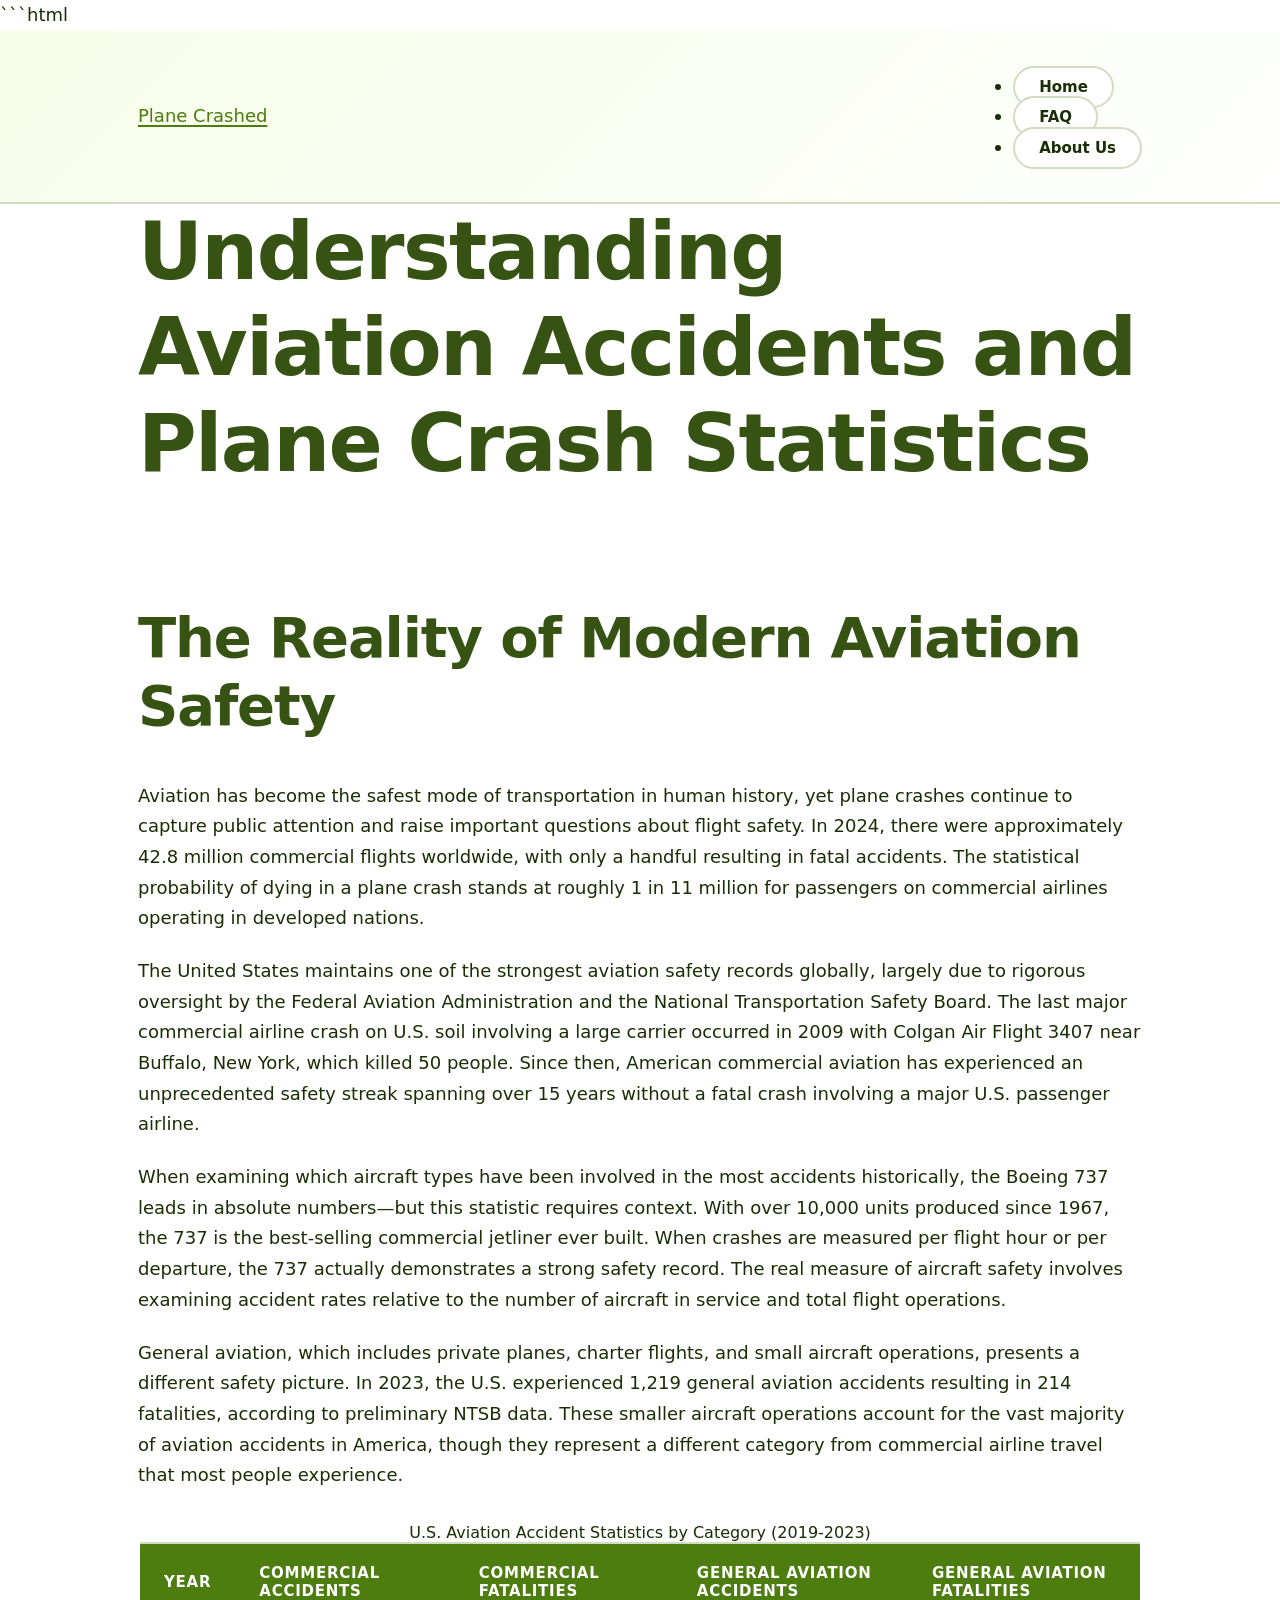
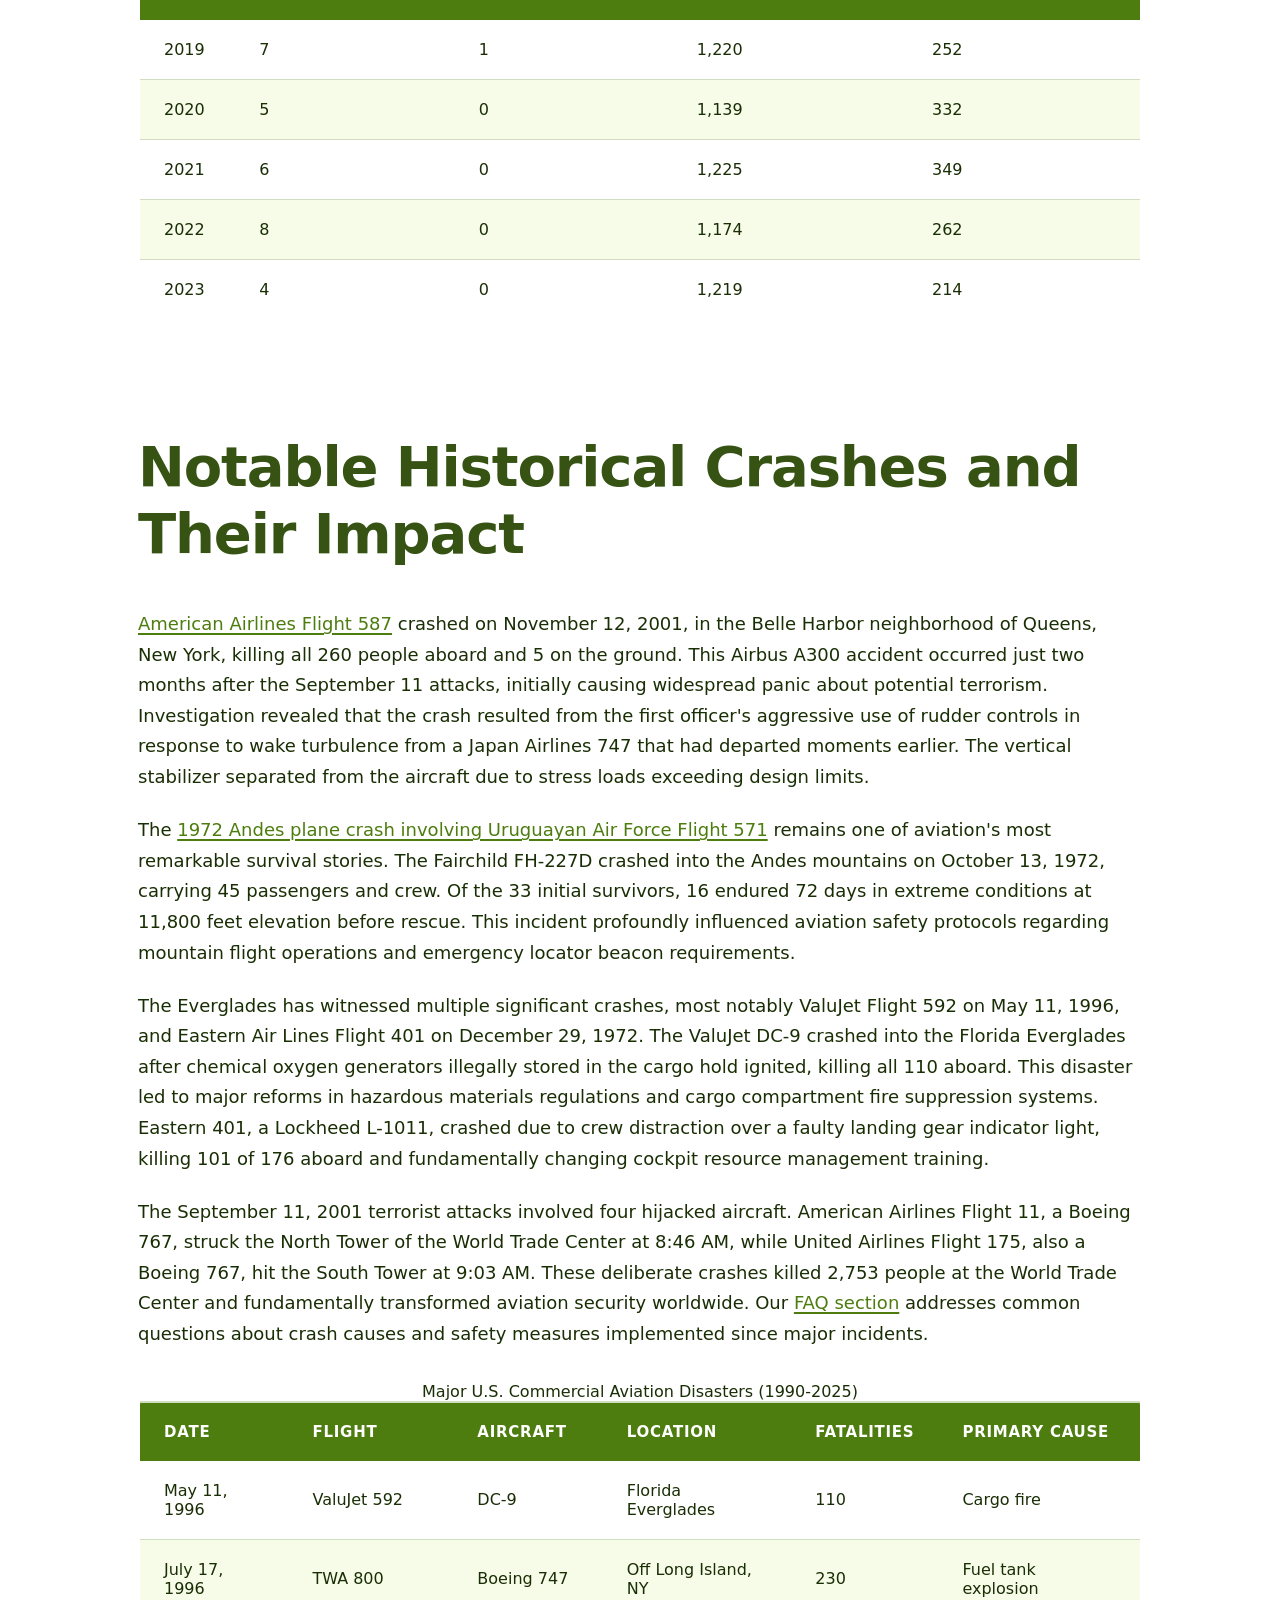
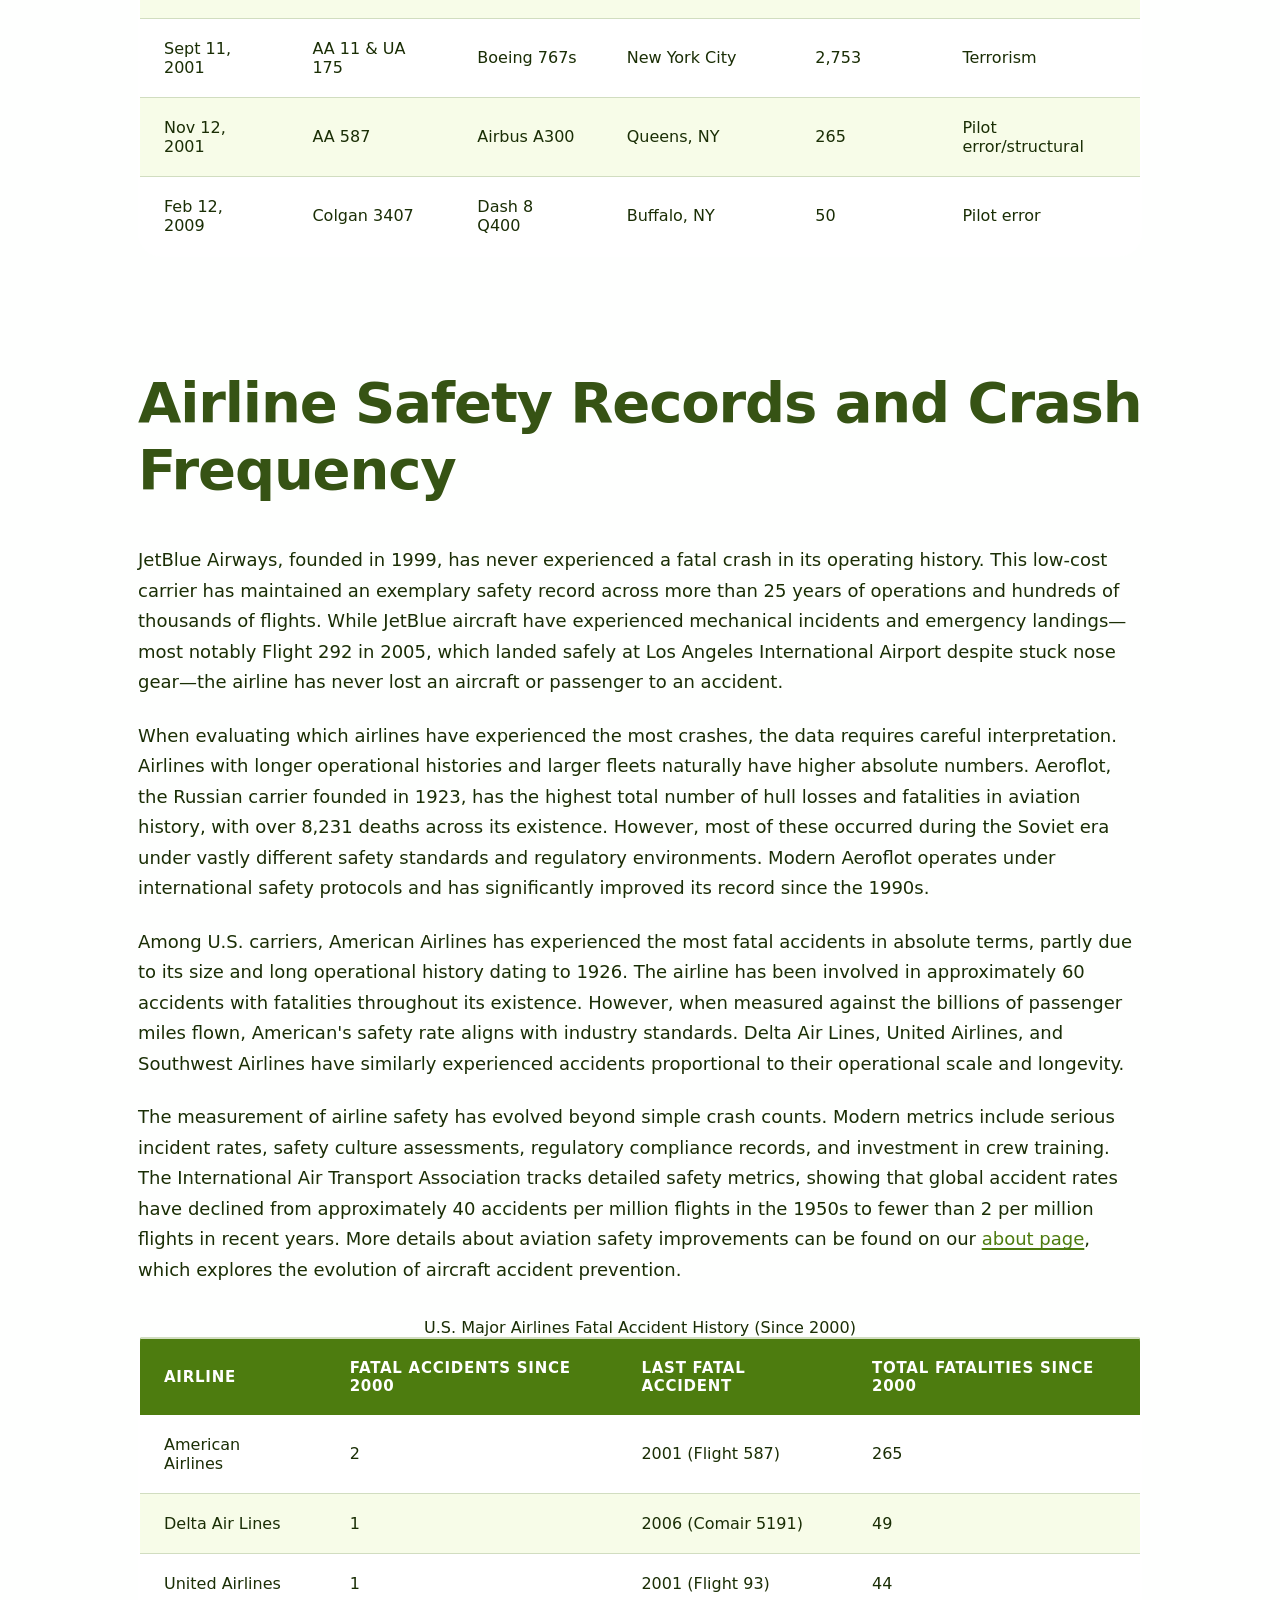
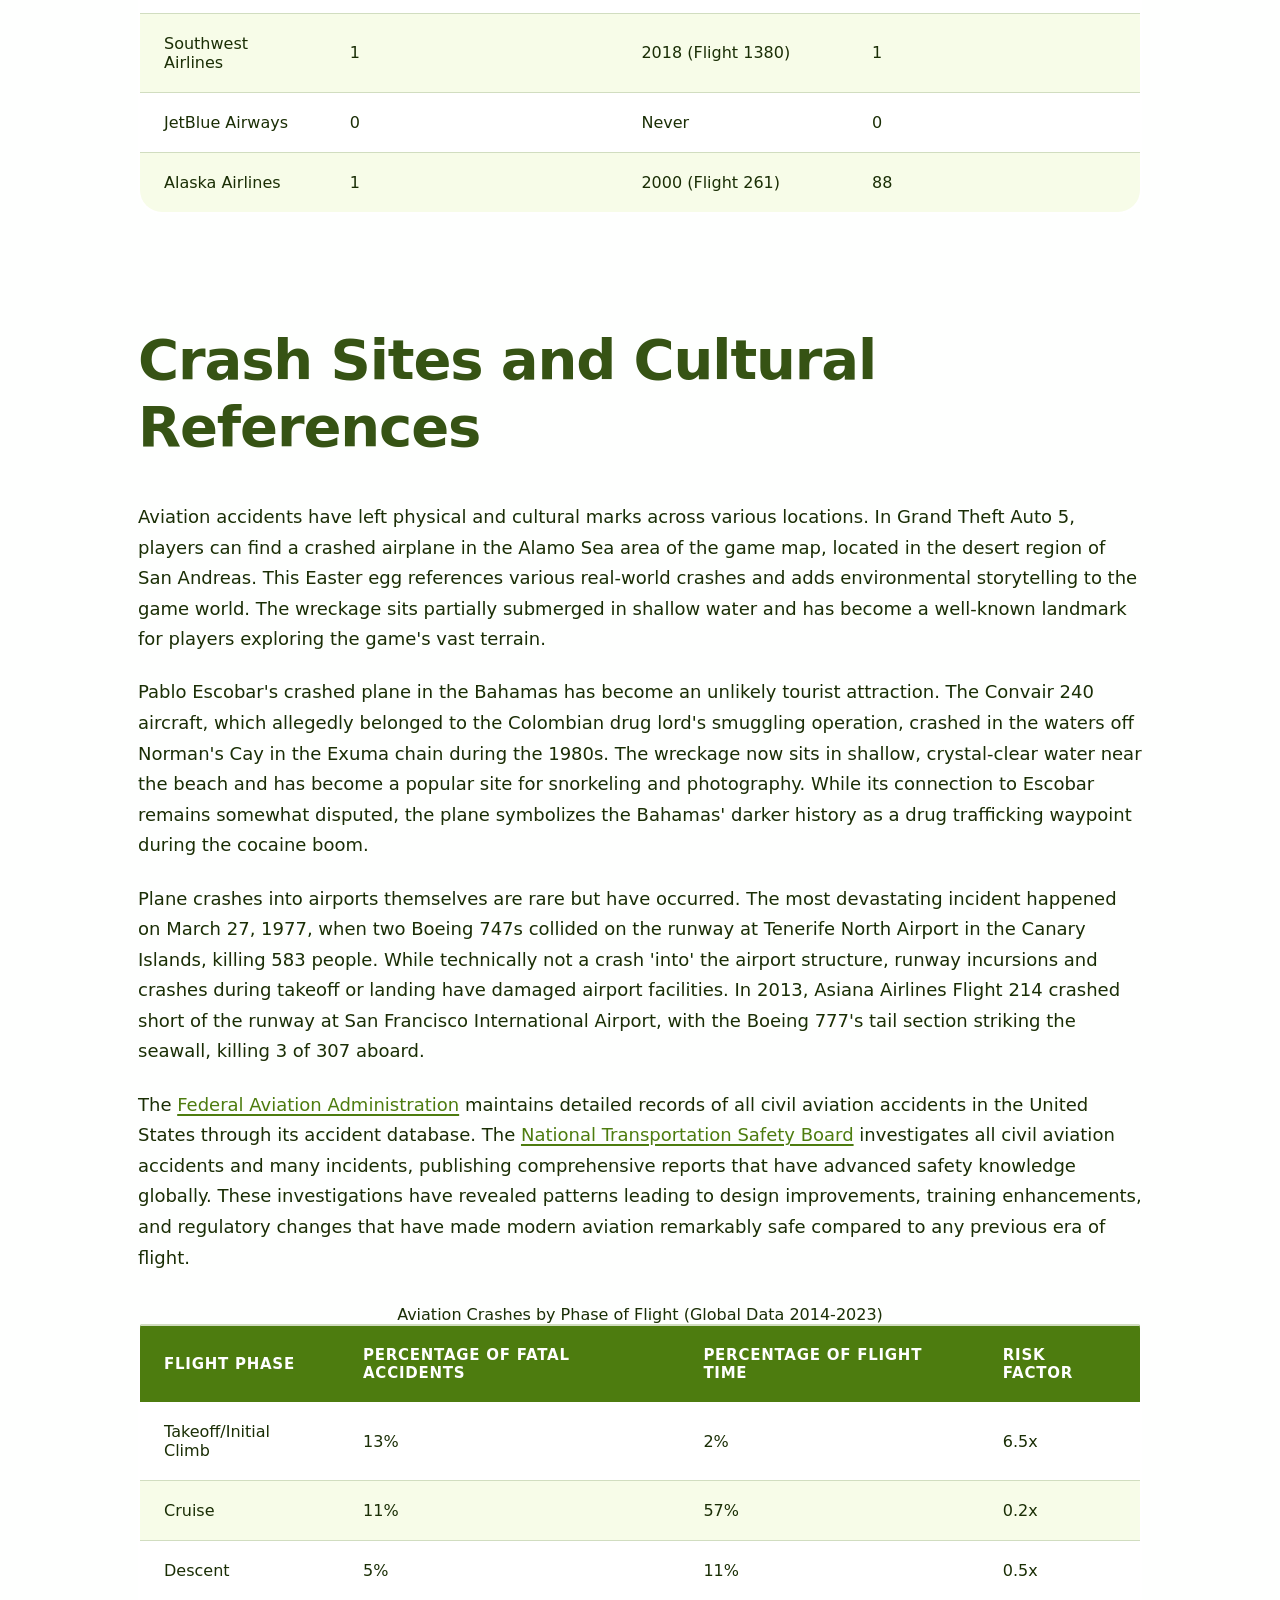
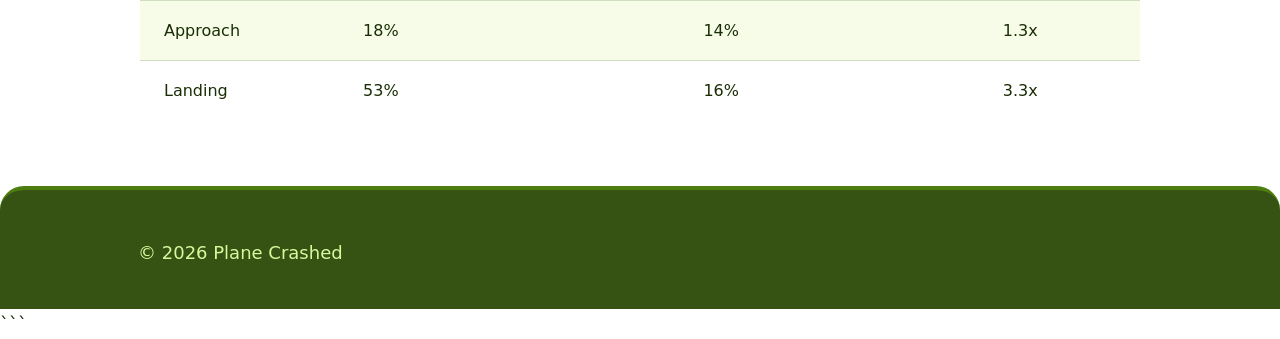
<file: index.html>
```html
<!DOCTYPE html>
<html lang="en-US">
<head><script>if(location.hostname==="planecrashed-xyz.pages.dev"){location.replace("https://planecrashed.xyz"+location.pathname+location.search)}</script>
<meta charset="UTF-8">
<meta name="viewport" content="width=device-width, initial-scale=1.0">
<title>Plane Crashed: Aviation Accident Data & Safety Info</title>
<meta name="description" content="Comprehensive resource on plane crashes, aviation accidents, and flight safety statistics. Learn about major incidents, survival rates, and what makes flying safe.">
<link rel="canonical" href="https://planecrashed.xyz/">
<link rel="stylesheet" href="style.css">
<meta property="og:title" content="Plane Crashed: Aviation Accident Data & Safety Info">
<meta property="og:description" content="Comprehensive resource on plane crashes, aviation accidents, and flight safety statistics. Learn about major incidents, survival rates, and what makes flying safe.">
<meta property="og:url" content="https://planecrashed.xyz/">
<meta property="og:type" content="website">
<meta name="twitter:card" content="summary_large_image">
<meta name="twitter:title" content="Plane Crashed: Aviation Accident Data & Safety Info">
<meta name="twitter:description" content="Comprehensive resource on plane crashes, aviation accidents, and flight safety statistics. Learn about major incidents, survival rates, and what makes flying safe.">
<script type="application/ld+json">
{
  "@context": "https://schema.org",
  "@type": "Organization",
  "name": "Plane Crashed",
  "url": "https://planecrashed.xyz"
}
</script>
</head>
<body>
<header class="site-header">
<div class="container">
<a href="/">Plane Crashed</a>
<nav class="site-nav">
<ul>
<li><a href="/" aria-current="page">Home</a></li>
<li><a href="/faq">FAQ</a></li>
<li><a href="/about-us">About Us</a></li>
</ul>
</nav>
</div>
</header>
<main class="site-main">
<div class="container">
<h1>Understanding Aviation Accidents and Plane Crash Statistics</h1>
<section>
<h2>The Reality of Modern Aviation Safety</h2>
<p>Aviation has become the safest mode of transportation in human history, yet plane crashes continue to capture public attention and raise important questions about flight safety. In 2024, there were approximately 42.8 million commercial flights worldwide, with only a handful resulting in fatal accidents. The statistical probability of dying in a plane crash stands at roughly 1 in 11 million for passengers on commercial airlines operating in developed nations.</p>
<p>The United States maintains one of the strongest aviation safety records globally, largely due to rigorous oversight by the Federal Aviation Administration and the National Transportation Safety Board. The last major commercial airline crash on U.S. soil involving a large carrier occurred in 2009 with Colgan Air Flight 3407 near Buffalo, New York, which killed 50 people. Since then, American commercial aviation has experienced an unprecedented safety streak spanning over 15 years without a fatal crash involving a major U.S. passenger airline.</p>
<p>When examining which aircraft types have been involved in the most accidents historically, the Boeing 737 leads in absolute numbers—but this statistic requires context. With over 10,000 units produced since 1967, the 737 is the best-selling commercial jetliner ever built. When crashes are measured per flight hour or per departure, the 737 actually demonstrates a strong safety record. The real measure of aircraft safety involves examining accident rates relative to the number of aircraft in service and total flight operations.</p>
<p>General aviation, which includes private planes, charter flights, and small aircraft operations, presents a different safety picture. In 2023, the U.S. experienced 1,219 general aviation accidents resulting in 214 fatalities, according to preliminary NTSB data. These smaller aircraft operations account for the vast majority of aviation accidents in America, though they represent a different category from commercial airline travel that most people experience.</p>
<table class="card">
<caption>U.S. Aviation Accident Statistics by Category (2019-2023)</caption>
<thead>
<tr>
<th>Year</th>
<th>Commercial Accidents</th>
<th>Commercial Fatalities</th>
<th>General Aviation Accidents</th>
<th>General Aviation Fatalities</th>
</tr>
</thead>
<tbody>
<tr>
<td>2019</td>
<td>7</td>
<td>1</td>
<td>1,220</td>
<td>252</td>
</tr>
<tr>
<td>2020</td>
<td>5</td>
<td>0</td>
<td>1,139</td>
<td>332</td>
</tr>
<tr>
<td>2021</td>
<td>6</td>
<td>0</td>
<td>1,225</td>
<td>349</td>
</tr>
<tr>
<td>2022</td>
<td>8</td>
<td>0</td>
<td>1,174</td>
<td>262</td>
</tr>
<tr>
<td>2023</td>
<td>4</td>
<td>0</td>
<td>1,219</td>
<td>214</td>
</tr>
</tbody>
</table>
</section>
<section>
<h2>Notable Historical Crashes and Their Impact</h2>
<p><a href="https://en.wikipedia.org/wiki/American_Airlines_Flight_587" rel="noopener noreferrer" target="_blank">American Airlines Flight 587</a> crashed on November 12, 2001, in the Belle Harbor neighborhood of Queens, New York, killing all 260 people aboard and 5 on the ground. This Airbus A300 accident occurred just two months after the September 11 attacks, initially causing widespread panic about potential terrorism. Investigation revealed that the crash resulted from the first officer's aggressive use of rudder controls in response to wake turbulence from a Japan Airlines 747 that had departed moments earlier. The vertical stabilizer separated from the aircraft due to stress loads exceeding design limits.</p>
<p>The <a href="https://en.wikipedia.org/wiki/Uruguayan_Air_Force_Flight_571" rel="noopener noreferrer" target="_blank">1972 Andes plane crash involving Uruguayan Air Force Flight 571</a> remains one of aviation's most remarkable survival stories. The Fairchild FH-227D crashed into the Andes mountains on October 13, 1972, carrying 45 passengers and crew. Of the 33 initial survivors, 16 endured 72 days in extreme conditions at 11,800 feet elevation before rescue. This incident profoundly influenced aviation safety protocols regarding mountain flight operations and emergency locator beacon requirements.</p>
<p>The Everglades has witnessed multiple significant crashes, most notably ValuJet Flight 592 on May 11, 1996, and Eastern Air Lines Flight 401 on December 29, 1972. The ValuJet DC-9 crashed into the Florida Everglades after chemical oxygen generators illegally stored in the cargo hold ignited, killing all 110 aboard. This disaster led to major reforms in hazardous materials regulations and cargo compartment fire suppression systems. Eastern 401, a Lockheed L-1011, crashed due to crew distraction over a faulty landing gear indicator light, killing 101 of 176 aboard and fundamentally changing cockpit resource management training.</p>
<p>The September 11, 2001 terrorist attacks involved four hijacked aircraft. American Airlines Flight 11, a Boeing 767, struck the North Tower of the World Trade Center at 8:46 AM, while United Airlines Flight 175, also a Boeing 767, hit the South Tower at 9:03 AM. These deliberate crashes killed 2,753 people at the World Trade Center and fundamentally transformed aviation security worldwide. Our <a href="/faq">FAQ section</a> addresses common questions about crash causes and safety measures implemented since major incidents.</p>
<table class="card">
<caption>Major U.S. Commercial Aviation Disasters (1990-2025)</caption>
<thead>
<tr>
<th>Date</th>
<th>Flight</th>
<th>Aircraft</th>
<th>Location</th>
<th>Fatalities</th>
<th>Primary Cause</th>
</tr>
</thead>
<tbody>
<tr>
<td>May 11, 1996</td>
<td>ValuJet 592</td>
<td>DC-9</td>
<td>Florida Everglades</td>
<td>110</td>
<td>Cargo fire</td>
</tr>
<tr>
<td>July 17, 1996</td>
<td>TWA 800</td>
<td>Boeing 747</td>
<td>Off Long Island, NY</td>
<td>230</td>
<td>Fuel tank explosion</td>
</tr>
<tr>
<td>Sept 11, 2001</td>
<td>AA 11 & UA 175</td>
<td>Boeing 767s</td>
<td>New York City</td>
<td>2,753</td>
<td>Terrorism</td>
</tr>
<tr>
<td>Nov 12, 2001</td>
<td>AA 587</td>
<td>Airbus A300</td>
<td>Queens, NY</td>
<td>265</td>
<td>Pilot error/structural</td>
</tr>
<tr>
<td>Feb 12, 2009</td>
<td>Colgan 3407</td>
<td>Dash 8 Q400</td>
<td>Buffalo, NY</td>
<td>50</td>
<td>Pilot error</td>
</tr>
</tbody>
</table>
</section>
<section>
<h2>Airline Safety Records and Crash Frequency</h2>
<p>JetBlue Airways, founded in 1999, has never experienced a fatal crash in its operating history. This low-cost carrier has maintained an exemplary safety record across more than 25 years of operations and hundreds of thousands of flights. While JetBlue aircraft have experienced mechanical incidents and emergency landings—most notably Flight 292 in 2005, which landed safely at Los Angeles International Airport despite stuck nose gear—the airline has never lost an aircraft or passenger to an accident.</p>
<p>When evaluating which airlines have experienced the most crashes, the data requires careful interpretation. Airlines with longer operational histories and larger fleets naturally have higher absolute numbers. Aeroflot, the Russian carrier founded in 1923, has the highest total number of hull losses and fatalities in aviation history, with over 8,231 deaths across its existence. However, most of these occurred during the Soviet era under vastly different safety standards and regulatory environments. Modern Aeroflot operates under international safety protocols and has significantly improved its record since the 1990s.</p>
<p>Among U.S. carriers, American Airlines has experienced the most fatal accidents in absolute terms, partly due to its size and long operational history dating to 1926. The airline has been involved in approximately 60 accidents with fatalities throughout its existence. However, when measured against the billions of passenger miles flown, American's safety rate aligns with industry standards. Delta Air Lines, United Airlines, and Southwest Airlines have similarly experienced accidents proportional to their operational scale and longevity.</p>
<p>The measurement of airline safety has evolved beyond simple crash counts. Modern metrics include serious incident rates, safety culture assessments, regulatory compliance records, and investment in crew training. The International Air Transport Association tracks detailed safety metrics, showing that global accident rates have declined from approximately 40 accidents per million flights in the 1950s to fewer than 2 per million flights in recent years. More details about aviation safety improvements can be found on our <a href="/about-us">about page</a>, which explores the evolution of aircraft accident prevention.</p>
<table class="card">
<caption>U.S. Major Airlines Fatal Accident History (Since 2000)</caption>
<thead>
<tr>
<th>Airline</th>
<th>Fatal Accidents Since 2000</th>
<th>Last Fatal Accident</th>
<th>Total Fatalities Since 2000</th>
</tr>
</thead>
<tbody>
<tr>
<td>American Airlines</td>
<td>2</td>
<td>2001 (Flight 587)</td>
<td>265</td>
</tr>
<tr>
<td>Delta Air Lines</td>
<td>1</td>
<td>2006 (Comair 5191)</td>
<td>49</td>
</tr>
<tr>
<td>United Airlines</td>
<td>1</td>
<td>2001 (Flight 93)</td>
<td>44</td>
</tr>
<tr>
<td>Southwest Airlines</td>
<td>1</td>
<td>2018 (Flight 1380)</td>
<td>1</td>
</tr>
<tr>
<td>JetBlue Airways</td>
<td>0</td>
<td>Never</td>
<td>0</td>
</tr>
<tr>
<td>Alaska Airlines</td>
<td>1</td>
<td>2000 (Flight 261)</td>
<td>88</td>
</tr>
</tbody>
</table>
</section>
<section>
<h2>Crash Sites and Cultural References</h2>
<p>Aviation accidents have left physical and cultural marks across various locations. In Grand Theft Auto 5, players can find a crashed airplane in the Alamo Sea area of the game map, located in the desert region of San Andreas. This Easter egg references various real-world crashes and adds environmental storytelling to the game world. The wreckage sits partially submerged in shallow water and has become a well-known landmark for players exploring the game's vast terrain.</p>
<p>Pablo Escobar's crashed plane in the Bahamas has become an unlikely tourist attraction. The Convair 240 aircraft, which allegedly belonged to the Colombian drug lord's smuggling operation, crashed in the waters off Norman's Cay in the Exuma chain during the 1980s. The wreckage now sits in shallow, crystal-clear water near the beach and has become a popular site for snorkeling and photography. While its connection to Escobar remains somewhat disputed, the plane symbolizes the Bahamas' darker history as a drug trafficking waypoint during the cocaine boom.</p>
<p>Plane crashes into airports themselves are rare but have occurred. The most devastating incident happened on March 27, 1977, when two Boeing 747s collided on the runway at Tenerife North Airport in the Canary Islands, killing 583 people. While technically not a crash 'into' the airport structure, runway incursions and crashes during takeoff or landing have damaged airport facilities. In 2013, Asiana Airlines Flight 214 crashed short of the runway at San Francisco International Airport, with the Boeing 777's tail section striking the seawall, killing 3 of 307 aboard.</p>
<p>The <a href="https://www.faa.gov/data_research/accident_incident" rel="noopener noreferrer" target="_blank">Federal Aviation Administration</a> maintains detailed records of all civil aviation accidents in the United States through its accident database. The <a href="https://www.ntsb.gov/safety/data/Pages/Data_Stats.aspx" rel="noopener noreferrer" target="_blank">National Transportation Safety Board</a> investigates all civil aviation accidents and many incidents, publishing comprehensive reports that have advanced safety knowledge globally. These investigations have revealed patterns leading to design improvements, training enhancements, and regulatory changes that have made modern aviation remarkably safe compared to any previous era of flight.</p>
<table class="card">
<caption>Aviation Crashes by Phase of Flight (Global Data 2014-2023)</caption>
<thead>
<tr>
<th>Flight Phase</th>
<th>Percentage of Fatal Accidents</th>
<th>Percentage of Flight Time</th>
<th>Risk Factor</th>
</tr>
</thead>
<tbody>
<tr>
<td>Takeoff/Initial Climb</td>
<td>13%</td>
<td>2%</td>
<td>6.5x</td>
</tr>
<tr>
<td>Cruise</td>
<td>11%</td>
<td>57%</td>
<td>0.2x</td>
</tr>
<tr>
<td>Descent</td>
<td>5%</td>
<td>11%</td>
<td>0.5x</td>
</tr>
<tr>
<td>Approach</td>
<td>18%</td>
<td>14%</td>
<td>1.3x</td>
</tr>
<tr>
<td>Landing</td>
<td>53%</td>
<td>16%</td>
<td>3.3x</td>
</tr>
</tbody>
</table>
</section>
</div>
</main>
<footer class="site-footer">
<div class="container">
<p>&copy; 2026 Plane Crashed</p>
</div>
</footer>
</body>
</html>
```
</file>
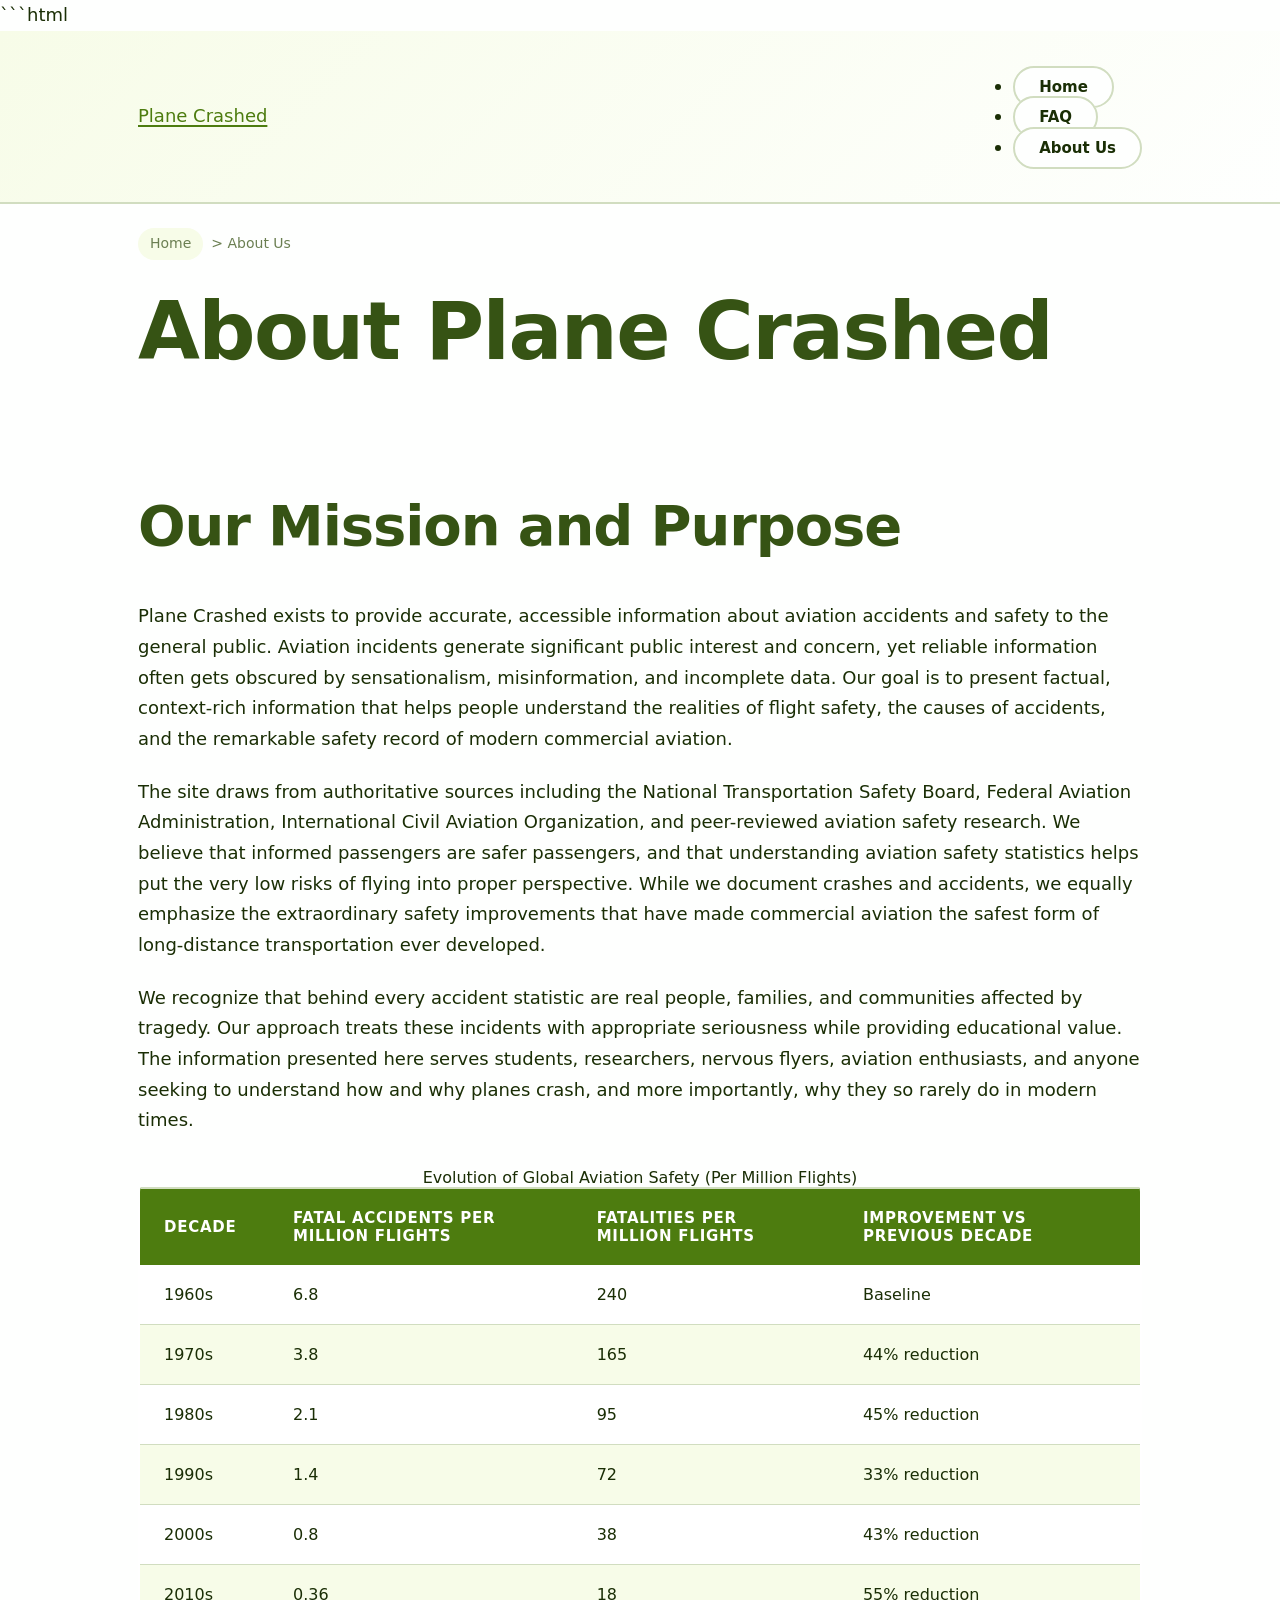
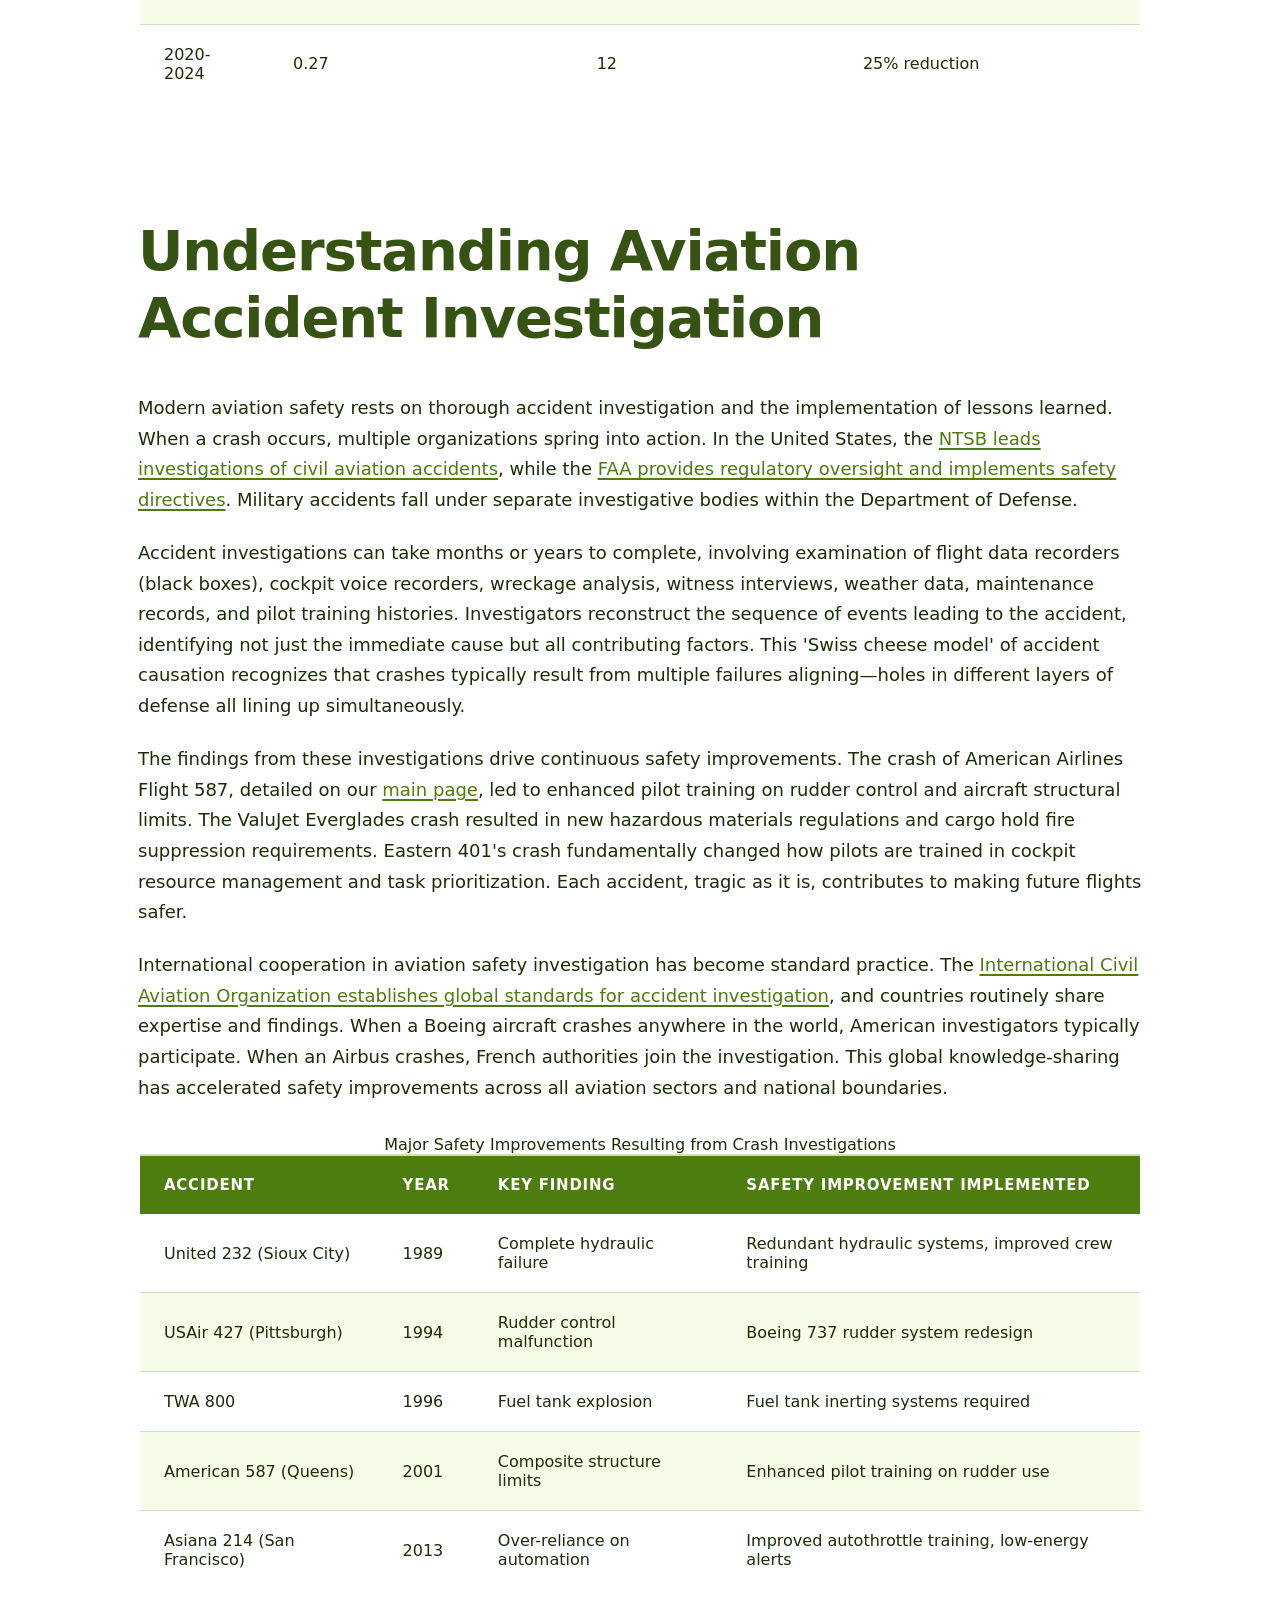
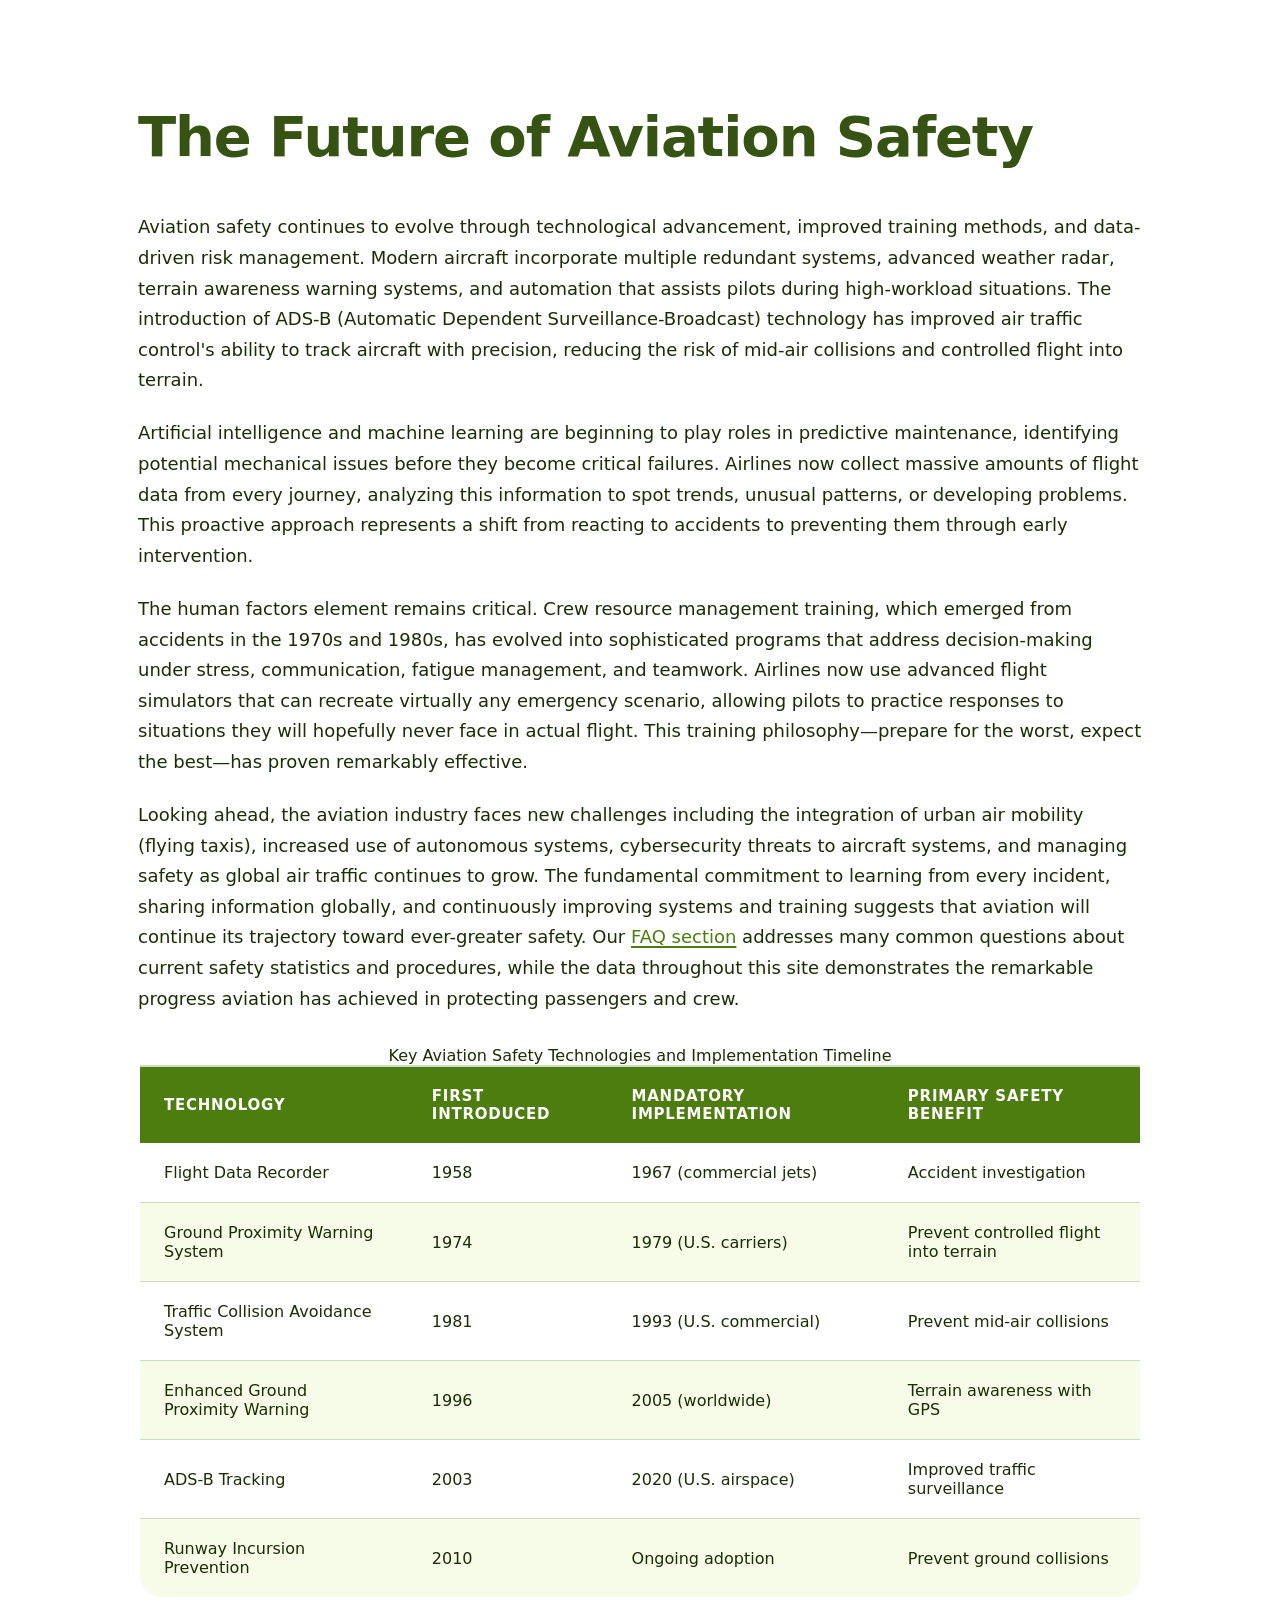
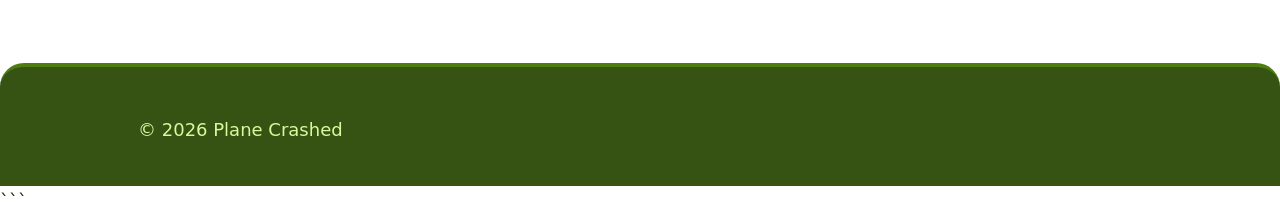
<file: about-us.html>
```html
<!DOCTYPE html>
<html lang="en-US">
<head><script>if(location.hostname==="planecrashed-xyz.pages.dev"){location.replace("https://planecrashed.xyz"+location.pathname+location.search)}</script>
<meta charset="UTF-8">
<meta name="viewport" content="width=device-width, initial-scale=1.0">
<title>About Plane Crashed: Aviation Safety Information Resource</title>
<meta name="description" content="Learn about our mission to provide accurate, data-driven information on aviation accidents, crash statistics, and flight safety for the general public.">
<link rel="canonical" href="https://planecrashed.xyz/about-us">
<link rel="stylesheet" href="style.css">
<script type="application/ld+json">
{
  "@context": "https://schema.org",
  "@type": "AboutPage",
  "name": "About Plane Crashed",
  "description": "Learn about our mission to provide accurate, data-driven information on aviation accidents, crash statistics, and flight safety for the general public.",
  "url": "https://planecrashed.xyz/about-us"
}
</script>
</head>
<body>
<header class="site-header">
<div class="container">
<a href="/">Plane Crashed</a>
<nav class="site-nav">
<ul>
<li><a href="/">Home</a></li>
<li><a href="/faq">FAQ</a></li>
<li><a href="/about-us" aria-current="page">About Us</a></li>
</ul>
</nav>
</div>
</header>

<div class="container">
<nav class="breadcrumbs">
<a href="/">Home</a> &gt; About Us
</nav>
</div>

<main class="site-main">
<div class="container">
<h1>About Plane Crashed</h1>

<section>
<h2>Our Mission and Purpose</h2>
<p>Plane Crashed exists to provide accurate, accessible information about aviation accidents and safety to the general public. Aviation incidents generate significant public interest and concern, yet reliable information often gets obscured by sensationalism, misinformation, and incomplete data. Our goal is to present factual, context-rich information that helps people understand the realities of flight safety, the causes of accidents, and the remarkable safety record of modern commercial aviation.</p>
<p>The site draws from authoritative sources including the National Transportation Safety Board, Federal Aviation Administration, International Civil Aviation Organization, and peer-reviewed aviation safety research. We believe that informed passengers are safer passengers, and that understanding aviation safety statistics helps put the very low risks of flying into proper perspective. While we document crashes and accidents, we equally emphasize the extraordinary safety improvements that have made commercial aviation the safest form of long-distance transportation ever developed.</p>
<p>We recognize that behind every accident statistic are real people, families, and communities affected by tragedy. Our approach treats these incidents with appropriate seriousness while providing educational value. The information presented here serves students, researchers, nervous flyers, aviation enthusiasts, and anyone seeking to understand how and why planes crash, and more importantly, why they so rarely do in modern times.</p>

<table>
<caption>Evolution of Global Aviation Safety (Per Million Flights)</caption>
<thead>
<tr>
<th>Decade</th>
<th>Fatal Accidents per Million Flights</th>
<th>Fatalities per Million Flights</th>
<th>Improvement vs Previous Decade</th>
</tr>
</thead>
<tbody>
<tr>
<td>1960s</td>
<td>6.8</td>
<td>240</td>
<td>Baseline</td>
</tr>
<tr>
<td>1970s</td>
<td>3.8</td>
<td>165</td>
<td>44% reduction</td>
</tr>
<tr>
<td>1980s</td>
<td>2.1</td>
<td>95</td>
<td>45% reduction</td>
</tr>
<tr>
<td>1990s</td>
<td>1.4</td>
<td>72</td>
<td>33% reduction</td>
</tr>
<tr>
<td>2000s</td>
<td>0.8</td>
<td>38</td>
<td>43% reduction</td>
</tr>
<tr>
<td>2010s</td>
<td>0.36</td>
<td>18</td>
<td>55% reduction</td>
</tr>
<tr>
<td>2020-2024</td>
<td>0.27</td>
<td>12</td>
<td>25% reduction</td>
</tr>
</tbody>
</table>
</section>

<section>
<h2>Understanding Aviation Accident Investigation</h2>
<p>Modern aviation safety rests on thorough accident investigation and the implementation of lessons learned. When a crash occurs, multiple organizations spring into action. In the United States, the <a href="https://www.ntsb.gov/investigations/process/Pages/default.aspx">NTSB leads investigations of civil aviation accidents</a>, while the <a href="https://www.faa.gov/about/history">FAA provides regulatory oversight and implements safety directives</a>. Military accidents fall under separate investigative bodies within the Department of Defense.</p>
<p>Accident investigations can take months or years to complete, involving examination of flight data recorders (black boxes), cockpit voice recorders, wreckage analysis, witness interviews, weather data, maintenance records, and pilot training histories. Investigators reconstruct the sequence of events leading to the accident, identifying not just the immediate cause but all contributing factors. This 'Swiss cheese model' of accident causation recognizes that crashes typically result from multiple failures aligning—holes in different layers of defense all lining up simultaneously.</p>
<p>The findings from these investigations drive continuous safety improvements. The crash of American Airlines Flight 587, detailed on our <a href="/">main page</a>, led to enhanced pilot training on rudder control and aircraft structural limits. The ValuJet Everglades crash resulted in new hazardous materials regulations and cargo hold fire suppression requirements. Eastern 401's crash fundamentally changed how pilots are trained in cockpit resource management and task prioritization. Each accident, tragic as it is, contributes to making future flights safer.</p>
<p>International cooperation in aviation safety investigation has become standard practice. The <a href="https://www.icao.int/">International Civil Aviation Organization establishes global standards for accident investigation</a>, and countries routinely share expertise and findings. When a Boeing aircraft crashes anywhere in the world, American investigators typically participate. When an Airbus crashes, French authorities join the investigation. This global knowledge-sharing has accelerated safety improvements across all aviation sectors and national boundaries.</p>

<table>
<caption>Major Safety Improvements Resulting from Crash Investigations</caption>
<thead>
<tr>
<th>Accident</th>
<th>Year</th>
<th>Key Finding</th>
<th>Safety Improvement Implemented</th>
</tr>
</thead>
<tbody>
<tr>
<td>United 232 (Sioux City)</td>
<td>1989</td>
<td>Complete hydraulic failure</td>
<td>Redundant hydraulic systems, improved crew training</td>
</tr>
<tr>
<td>USAir 427 (Pittsburgh)</td>
<td>1994</td>
<td>Rudder control malfunction</td>
<td>Boeing 737 rudder system redesign</td>
</tr>
<tr>
<td>TWA 800</td>
<td>1996</td>
<td>Fuel tank explosion</td>
<td>Fuel tank inerting systems required</td>
</tr>
<tr>
<td>American 587 (Queens)</td>
<td>2001</td>
<td>Composite structure limits</td>
<td>Enhanced pilot training on rudder use</td>
</tr>
<tr>
<td>Asiana 214 (San Francisco)</td>
<td>2013</td>
<td>Over-reliance on automation</td>
<td>Improved autothrottle training, low-energy alerts</td>
</tr>
</tbody>
</table>
</section>

<section>
<h2>The Future of Aviation Safety</h2>
<p>Aviation safety continues to evolve through technological advancement, improved training methods, and data-driven risk management. Modern aircraft incorporate multiple redundant systems, advanced weather radar, terrain awareness warning systems, and automation that assists pilots during high-workload situations. The introduction of ADS-B (Automatic Dependent Surveillance-Broadcast) technology has improved air traffic control's ability to track aircraft with precision, reducing the risk of mid-air collisions and controlled flight into terrain.</p>
<p>Artificial intelligence and machine learning are beginning to play roles in predictive maintenance, identifying potential mechanical issues before they become critical failures. Airlines now collect massive amounts of flight data from every journey, analyzing this information to spot trends, unusual patterns, or developing problems. This proactive approach represents a shift from reacting to accidents to preventing them through early intervention.</p>
<p>The human factors element remains critical. Crew resource management training, which emerged from accidents in the 1970s and 1980s, has evolved into sophisticated programs that address decision-making under stress, communication, fatigue management, and teamwork. Airlines now use advanced flight simulators that can recreate virtually any emergency scenario, allowing pilots to practice responses to situations they will hopefully never face in actual flight. This training philosophy—prepare for the worst, expect the best—has proven remarkably effective.</p>
<p>Looking ahead, the aviation industry faces new challenges including the integration of urban air mobility (flying taxis), increased use of autonomous systems, cybersecurity threats to aircraft systems, and managing safety as global air traffic continues to grow. The fundamental commitment to learning from every incident, sharing information globally, and continuously improving systems and training suggests that aviation will continue its trajectory toward ever-greater safety. Our <a href="/faq">FAQ section</a> addresses many common questions about current safety statistics and procedures, while the data throughout this site demonstrates the remarkable progress aviation has achieved in protecting passengers and crew.</p>

<table>
<caption>Key Aviation Safety Technologies and Implementation Timeline</caption>
<thead>
<tr>
<th>Technology</th>
<th>First Introduced</th>
<th>Mandatory Implementation</th>
<th>Primary Safety Benefit</th>
</tr>
</thead>
<tbody>
<tr>
<td>Flight Data Recorder</td>
<td>1958</td>
<td>1967 (commercial jets)</td>
<td>Accident investigation</td>
</tr>
<tr>
<td>Ground Proximity Warning System</td>
<td>1974</td>
<td>1979 (U.S. carriers)</td>
<td>Prevent controlled flight into terrain</td>
</tr>
<tr>
<td>Traffic Collision Avoidance System</td>
<td>1981</td>
<td>1993 (U.S. commercial)</td>
<td>Prevent mid-air collisions</td>
</tr>
<tr>
<td>Enhanced Ground Proximity Warning</td>
<td>1996</td>
<td>2005 (worldwide)</td>
<td>Terrain awareness with GPS</td>
</tr>
<tr>
<td>ADS-B Tracking</td>
<td>2003</td>
<td>2020 (U.S. airspace)</td>
<td>Improved traffic surveillance</td>
</tr>
<tr>
<td>Runway Incursion Prevention</td>
<td>2010</td>
<td>Ongoing adoption</td>
<td>Prevent ground collisions</td>
</tr>
</tbody>
</table>
</section>
</div>
</main>

<footer class="site-footer">
<div class="container">
<p>&copy; 2026 Plane Crashed</p>
</div>
</footer>
</body>
</html>
```
</file>
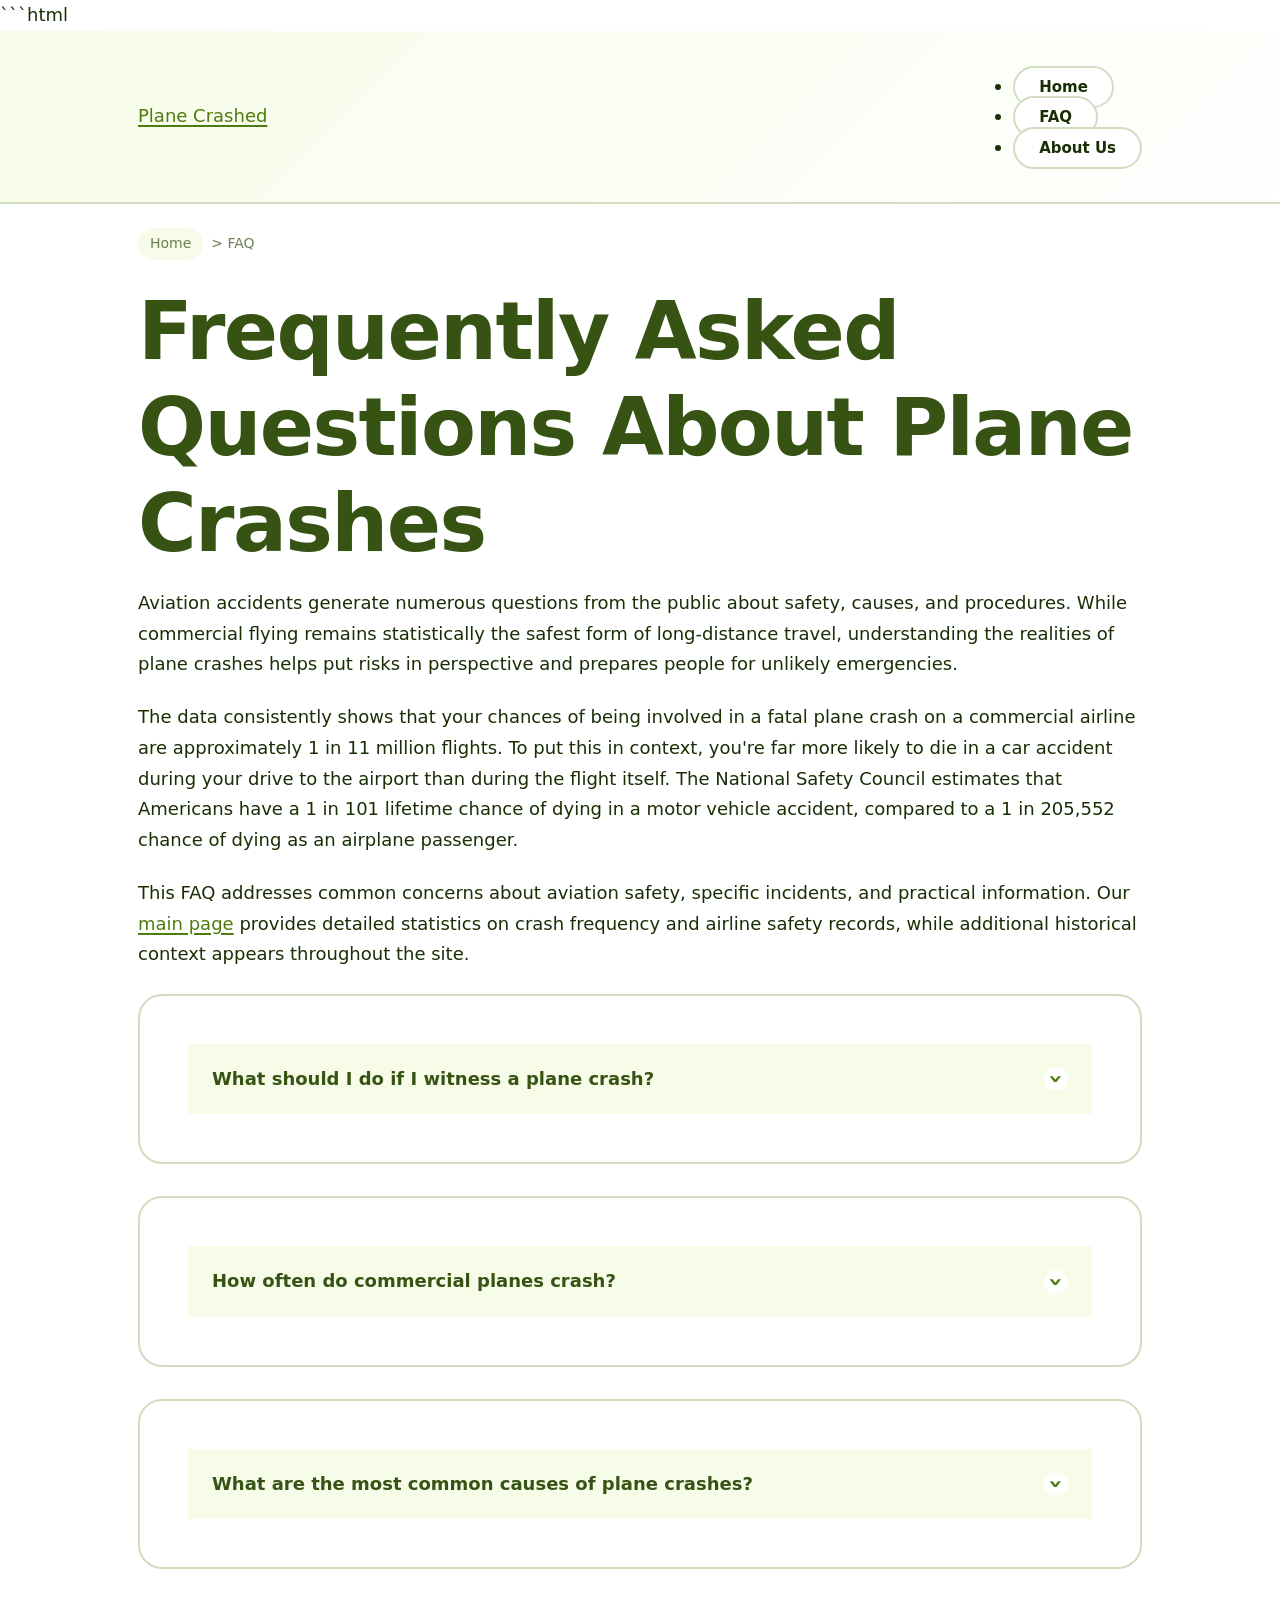
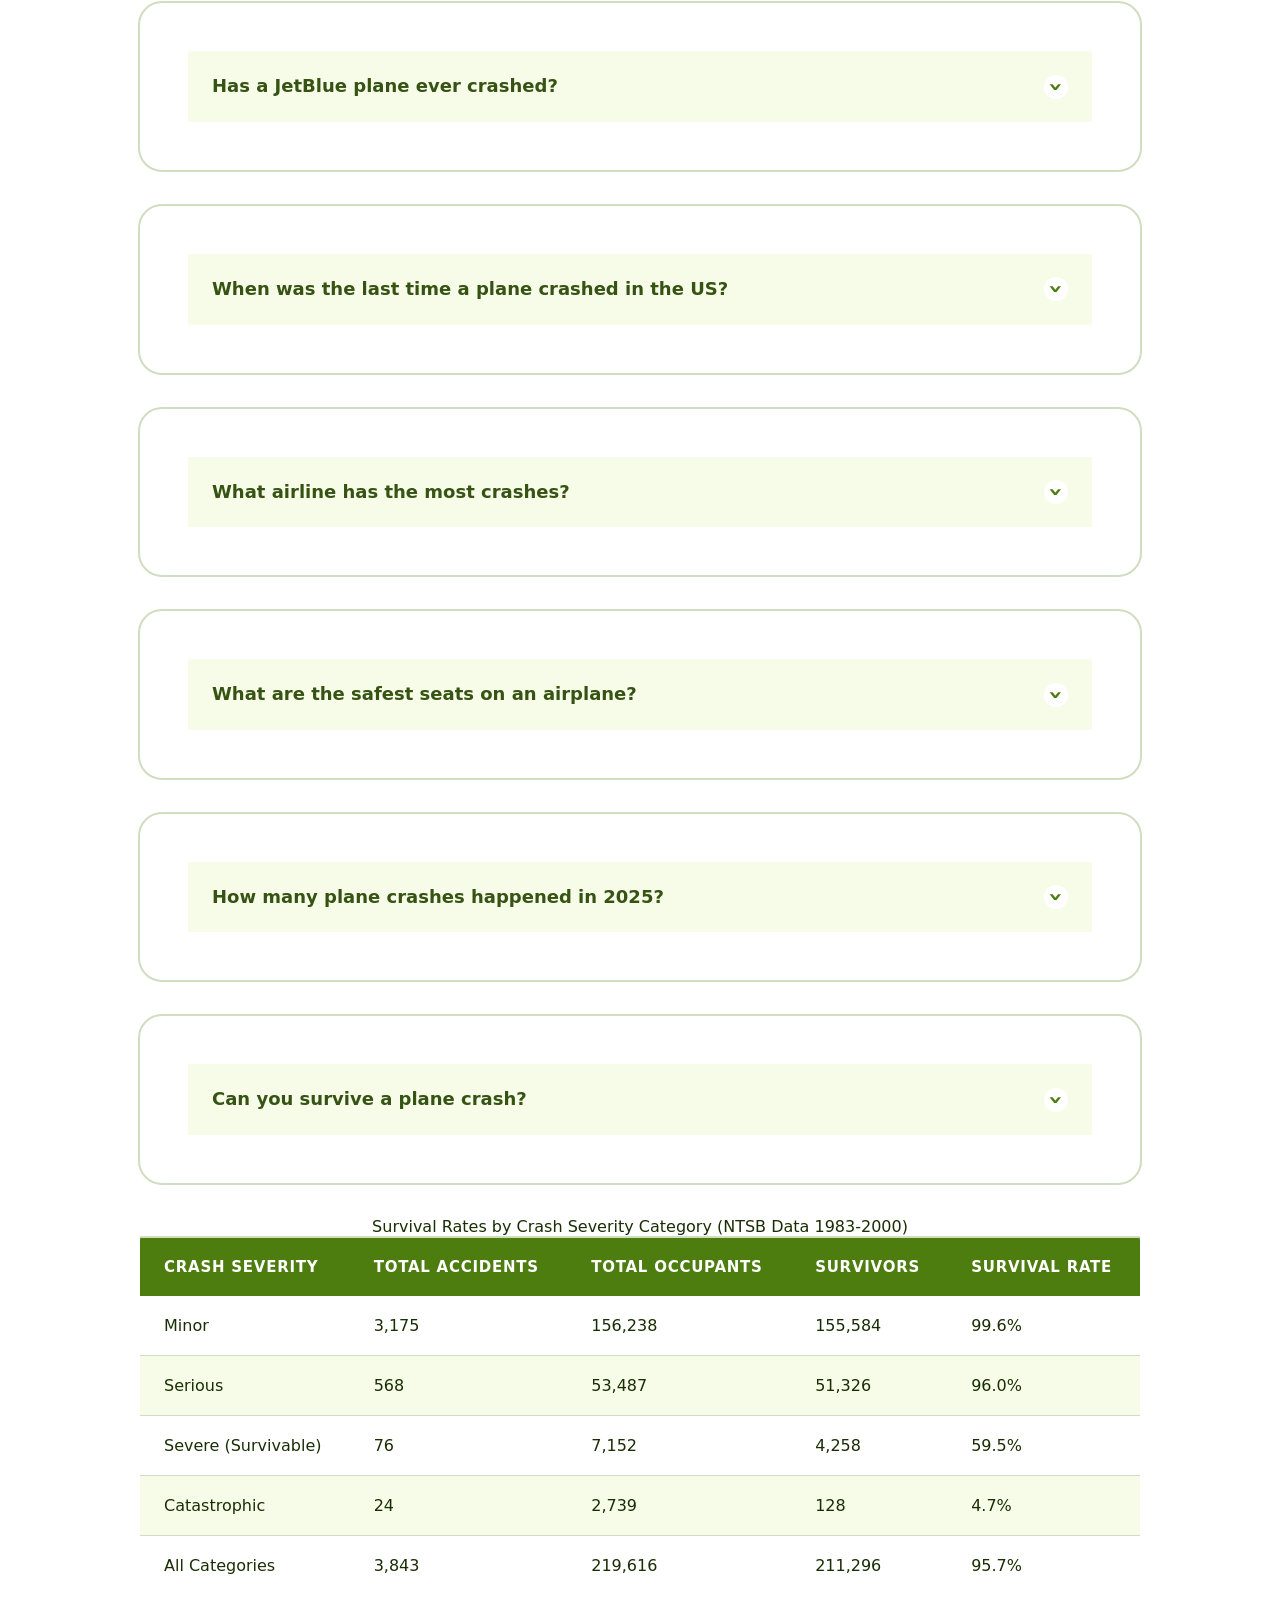
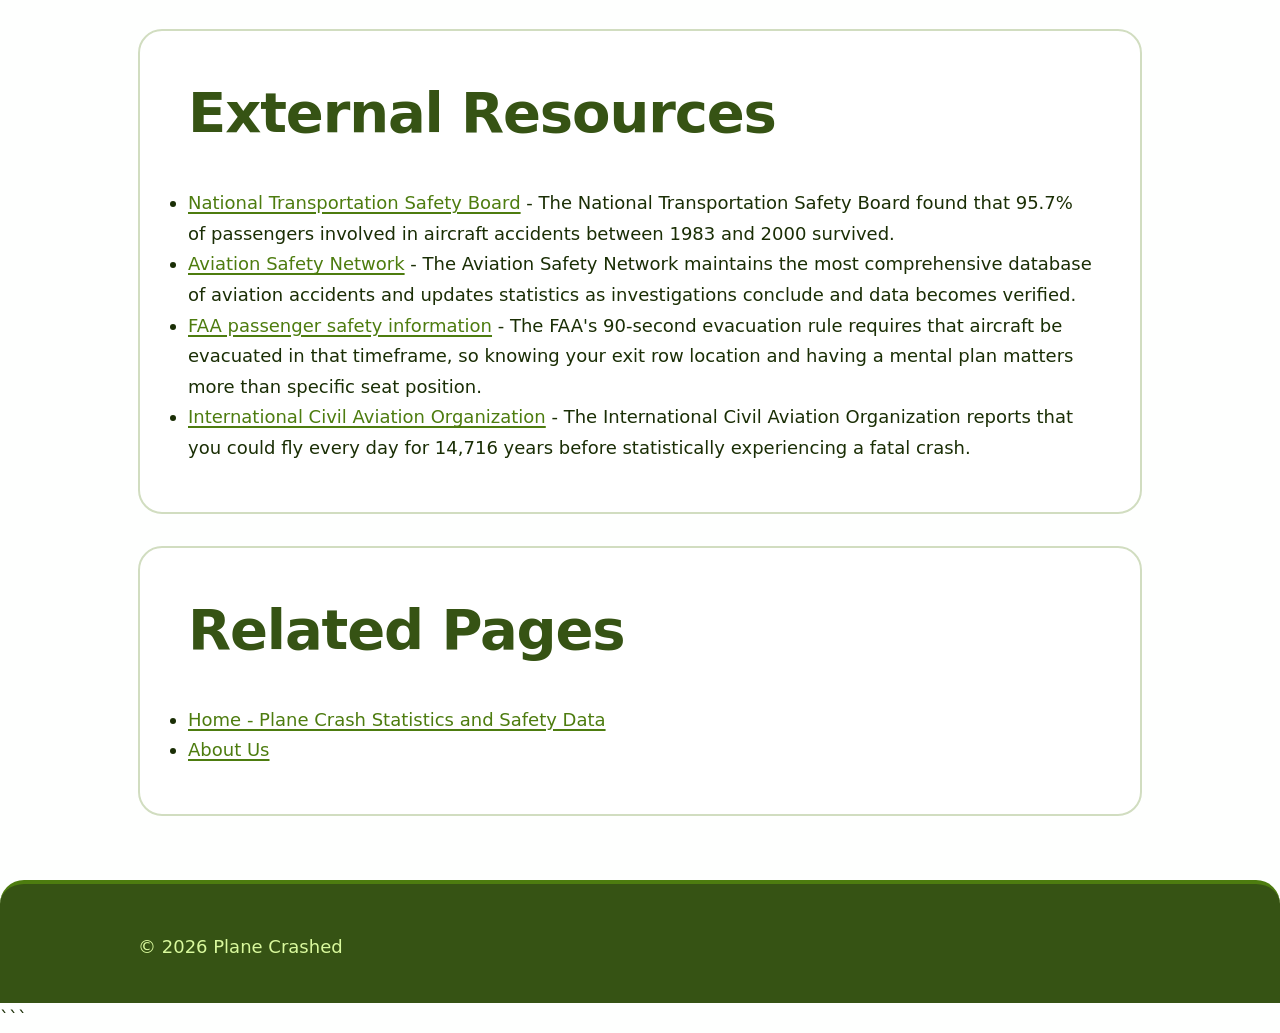
<file: faq.html>
```html
<!DOCTYPE html>
<html lang="en-US">
<head><script>if(location.hostname==="planecrashed-xyz.pages.dev"){location.replace("https://planecrashed.xyz"+location.pathname+location.search)}</script>
<meta charset="UTF-8">
<meta name="viewport" content="width=device-width, initial-scale=1.0">
<title>Plane Crash FAQ: Common Questions About Aviation Accidents</title>
<meta name="description" content="Answers to frequently asked questions about plane crashes, aviation safety, survival odds, and what to do if you witness an aircraft accident.">
<link rel="canonical" href="https://planecrashed.xyz/faq">
<link rel="stylesheet" href="style.css">
<script type="application/ld+json">
{
  "@context": "https://schema.org",
  "@type": "FAQPage",
  "mainEntity": [
    {
      "@type": "Question",
      "name": "What should I do if I witness a plane crash?",
      "acceptedAnswer": {
        "@type": "Answer",
        "text": "Immediately call emergency services by dialing 911 and provide the exact location, number of aircraft involved, and any visible fire or injuries. Stay at a safe distance of at least 500 feet from the wreckage due to serious hazards including jet fuel fires, potential explosions, toxic fumes from burning materials, and possible secondary explosions from oxygen tanks or batteries. Do not attempt rescue unless you have proper training and equipment. If the crash is in water, note the exact location and any survivors you can see, but do not enter the water yourself unless you are a trained rescue swimmer. Keep others away from the scene and wait for professional emergency responders who have protective equipment and training to handle aviation accident hazards."
      }
    },
    {
      "@type": "Question",
      "name": "How often do commercial planes crash?",
      "acceptedAnswer": {
        "@type": "Answer",
        "text": "Commercial aviation is extraordinarily safe, with fatal accidents occurring at a rate of approximately 0.27 accidents per million flights globally as of 2023 data. In the United States specifically, major commercial airlines have not experienced a fatal crash since 2009, representing over 15 years and billions of passenger miles without a fatality. Worldwide, there are roughly 100,000 commercial flights daily, yet fatal accidents typically number fewer than 10 per year globally. The International Civil Aviation Organization reports that you could fly every day for 14,716 years before statistically experiencing a fatal crash. Minor incidents and non-fatal accidents occur more frequently but rarely result in serious injuries due to modern safety systems and crew training."
      }
    },
    {
      "@type": "Question",
      "name": "What are the most common causes of plane crashes?",
      "acceptedAnswer": {
        "@type": "Answer",
        "text": "Modern accident investigation reveals that pilot error contributes to approximately 53% of fatal crashes, though this often involves multiple cascading factors rather than a single mistake. Mechanical failure accounts for roughly 22% of accidents, weather-related issues cause about 12%, and other factors including sabotage, air traffic control errors, and fuel problems make up the remainder. The Boeing Commercial Aviation Safety report indicates that controlled flight into terrain (CFIT), loss of control in flight, and runway excursions represent the three deadliest accident categories. Importantly, most crashes result from a chain of events rather than one isolated cause—investigators typically identify 5-7 contributing factors in major accidents. Modern safety systems focus on breaking these chains through redundancy, better training, improved weather detection, and enhanced cockpit automation that assists pilots during high-workload situations."
      }
    },
    {
      "@type": "Question",
      "name": "Has a JetBlue plane ever crashed?",
      "acceptedAnswer": {
        "@type": "Answer",
        "text": "JetBlue Airways has never experienced a fatal crash or hull loss in its history since beginning operations in 2000. The airline has operated over 1 million flights carrying more than 500 million passengers without a single fatality. The most serious incident occurred on September 21, 2005, when JetBlue Flight 292, an Airbus A320, experienced a nose gear malfunction that caused the wheels to rotate 90 degrees sideways. The pilots executed a perfect emergency landing at Los Angeles International Airport after circling for three hours to burn fuel. All 145 passengers and crew evacuated safely with no injuries. JetBlue's safety record places it among the safest airlines operating in the United States, benefiting from modern aircraft, comprehensive pilot training, and strong safety culture established from its founding."
      }
    },
    {
      "@type": "Question",
      "name": "When was the last time a plane crashed in the US?",
      "acceptedAnswer": {
        "@type": "Answer",
        "text": "The last fatal commercial airline crash in the United States occurred on February 12, 2009, when Colgan Air Flight 3407, operating as Continental Connection, crashed near Buffalo, New York, killing all 49 people aboard and one person on the ground. Since then, U.S. commercial aviation has maintained an unprecedented safety streak of over 15 years without a fatal crash involving a scheduled passenger airline. However, general aviation (private planes, charters, and small aircraft) continues to experience accidents regularly. In 2024, several general aviation crashes occurred, including multiple fatalities, but these involve different operational categories with different safety profiles than commercial airlines. The distinction between commercial airline operations and general aviation is critical when discussing crash statistics, as the safety records differ dramatically between these categories."
      }
    },
    {
      "@type": "Question",
      "name": "What airline has the most crashes?",
      "acceptedAnswer": {
        "@type": "Answer",
        "text": "Historically, Aeroflot (Soviet/Russian airline) has experienced the most crashes and fatalities in aviation history, with over 8,231 deaths recorded across its existence since 1923. However, most of these accidents occurred during the Soviet era under different safety standards, and modern Aeroflot operates with significantly improved safety. Among U.S. carriers, American Airlines has the highest absolute number of fatal accidents (approximately 60 throughout its history since 1926), but this reflects its status as one of the world's largest and oldest airlines. When measuring safety properly, crash rates must be calculated per flight hour or per departure rather than absolute numbers. By this metric, major U.S. airlines all maintain similar, excellent safety records. The global airline safety rankings published by AirlineRatings.com evaluate carriers on current safety protocols, incident rates, and regulatory compliance rather than historical totals, providing a more relevant assessment for today's travelers."
      }
    },
    {
      "@type": "Question",
      "name": "What are the safest seats on an airplane?",
      "acceptedAnswer": {
        "@type": "Answer",
        "text": "Statistical analysis by aviation safety experts and the Federal Aviation Administration suggests that rear seats have a slightly higher survival rate in crashes, though the difference is not dramatic enough to make seat selection a primary safety factor. A 2015 TIME magazine analysis of FAA accident data found that seats in the rear third of the aircraft had a 32% fatality rate compared to 39% in the middle third and 38% in the front third during crashes. Aisle seats near exits provide faster evacuation access, which matters since post-crash fire and smoke pose the greatest threats to survivors. However, the most important safety factors are paying attention to the safety briefing, knowing where your nearest exits are (including behind you), keeping your seatbelt fastened when seated, and being prepared to evacuate quickly. The FAA's 90-second evacuation rule requires that aircraft be evacuated in that timeframe, so knowing your exit row location and having a mental plan matters more than specific seat position."
      }
    },
    {
      "@type": "Question",
      "name": "How many plane crashes happened in 2025?",
      "acceptedAnswer": {
        "@type": "Answer",
        "text": "As of current data, 2025 statistics are still being compiled, but preliminary information through early 2025 indicates the year is tracking similarly to recent years in terms of aviation safety. In 2024, there were approximately 15-20 fatal commercial aviation accidents globally (final numbers pending), resulting in fewer than 300 fatalities worldwide across all commercial operations. This continues the long-term trend of improving aviation safety despite increasing flight volumes. The United States specifically has maintained its streak without a major commercial airline fatal crash extending from 2009 through 2025. General aviation in the U.S. typically experiences 1,100-1,300 accidents annually with 200-350 fatalities, and 2025 appears consistent with this pattern. The Aviation Safety Network maintains the most comprehensive database of aviation accidents and updates statistics as investigations conclude and data becomes verified."
      }
    },
    {
      "@type": "Question",
      "name": "Can you survive a plane crash?",
      "acceptedAnswer": {
        "@type": "Answer",
        "text": "Survival rates for plane crashes are considerably higher than most people assume. The National Transportation Safety Board found that 95.7% of passengers involved in aircraft accidents between 1983 and 2000 survived. Even in serious crashes, survival is possible and often probable if passengers follow safety procedures. The critical factors for survival include wearing your seatbelt properly, assuming the brace position during impact, remaining calm during evacuation, moving quickly toward exits without retrieving luggage, and getting at least 500 feet away from the aircraft after evacuating due to fire risk. Most fatalities in survivable crashes result from post-impact fire and smoke rather than the impact itself, which is why rapid evacuation is essential. The 'golden 90 seconds' after a crash represents the window before fire typically engulfs the cabin. Studies of successful evacuations show that passengers who had reviewed safety cards, identified exit locations, and mentally prepared for emergencies had significantly higher survival rates than those who ignored safety briefings."
      }
    }
  ]
}
</script>
</head>
<body>
<header class="site-header">
<div class="container">
<a href="/">Plane Crashed</a>
<nav class="site-nav">
<ul>
<li><a href="/">Home</a></li>
<li><a href="/faq" aria-current="page">FAQ</a></li>
<li><a href="/about-us">About Us</a></li>
</ul>
</nav>
</div>
</header>
<div class="container">
<nav class="breadcrumbs">
<a href="/">Home</a> &gt; FAQ
</nav>
</div>
<main class="site-main">
<div class="container">
<h1>Frequently Asked Questions About Plane Crashes</h1>
<p>Aviation accidents generate numerous questions from the public about safety, causes, and procedures. While commercial flying remains statistically the safest form of long-distance travel, understanding the realities of plane crashes helps put risks in perspective and prepares people for unlikely emergencies.</p>
<p>The data consistently shows that your chances of being involved in a fatal plane crash on a commercial airline are approximately 1 in 11 million flights. To put this in context, you're far more likely to die in a car accident during your drive to the airport than during the flight itself. The National Safety Council estimates that Americans have a 1 in 101 lifetime chance of dying in a motor vehicle accident, compared to a 1 in 205,552 chance of dying as an airplane passenger.</p>
<p>This FAQ addresses common concerns about aviation safety, specific incidents, and practical information. Our <a href="/">main page</a> provides detailed statistics on crash frequency and airline safety records, while additional historical context appears throughout the site.</p>
<details class="card">
<summary>What should I do if I witness a plane crash?</summary>
<p>Immediately call emergency services by dialing 911 and provide the exact location, number of aircraft involved, and any visible fire or injuries. Stay at a safe distance of at least 500 feet from the wreckage due to serious hazards including jet fuel fires, potential explosions, toxic fumes from burning materials, and possible secondary explosions from oxygen tanks or batteries. Do not attempt rescue unless you have proper training and equipment. If the crash is in water, note the exact location and any survivors you can see, but do not enter the water yourself unless you are a trained rescue swimmer. Keep others away from the scene and wait for professional emergency responders who have protective equipment and training to handle aviation accident hazards.</p>
</details>
<details class="card">
<summary>How often do commercial planes crash?</summary>
<p>Commercial aviation is extraordinarily safe, with fatal accidents occurring at a rate of approximately 0.27 accidents per million flights globally as of 2023 data. In the United States specifically, major commercial airlines have not experienced a fatal crash since 2009, representing over 15 years and billions of passenger miles without a fatality. Worldwide, there are roughly 100,000 commercial flights daily, yet fatal accidents typically number fewer than 10 per year globally. The <a href="https://www.icao.int/safety/pages/default.aspx">International Civil Aviation Organization</a> reports that you could fly every day for 14,716 years before statistically experiencing a fatal crash. Minor incidents and non-fatal accidents occur more frequently but rarely result in serious injuries due to modern safety systems and crew training.</p>
</details>
<details class="card">
<summary>What are the most common causes of plane crashes?</summary>
<p>Modern accident investigation reveals that pilot error contributes to approximately 53% of fatal crashes, though this often involves multiple cascading factors rather than a single mistake. Mechanical failure accounts for roughly 22% of accidents, weather-related issues cause about 12%, and other factors including sabotage, air traffic control errors, and fuel problems make up the remainder. The Boeing Commercial Aviation Safety report indicates that controlled flight into terrain (CFIT), loss of control in flight, and runway excursions represent the three deadliest accident categories. Importantly, most crashes result from a chain of events rather than one isolated cause—investigators typically identify 5-7 contributing factors in major accidents. Modern safety systems focus on breaking these chains through redundancy, better training, improved weather detection, and enhanced cockpit automation that assists pilots during high-workload situations.</p>
</details>
<details class="card">
<summary>Has a JetBlue plane ever crashed?</summary>
<p>JetBlue Airways has never experienced a fatal crash or hull loss in its history since beginning operations in 2000. The airline has operated over 1 million flights carrying more than 500 million passengers without a single fatality. The most serious incident occurred on September 21, 2005, when JetBlue Flight 292, an Airbus A320, experienced a nose gear malfunction that caused the wheels to rotate 90 degrees sideways. The pilots executed a perfect emergency landing at Los Angeles International Airport after circling for three hours to burn fuel. All 145 passengers and crew evacuated safely with no injuries. JetBlue's safety record places it among the safest airlines operating in the United States, benefiting from modern aircraft, comprehensive pilot training, and strong safety culture established from its founding.</p>
</details>
<details class="card">
<summary>When was the last time a plane crashed in the US?</summary>
<p>The last fatal commercial airline crash in the United States occurred on February 12, 2009, when Colgan Air Flight 3407, operating as Continental Connection, crashed near Buffalo, New York, killing all 49 people aboard and one person on the ground. Since then, U.S. commercial aviation has maintained an unprecedented safety streak of over 15 years without a fatal crash involving a scheduled passenger airline. However, general aviation (private planes, charters, and small aircraft) continues to experience accidents regularly. In 2024, several general aviation crashes occurred, including multiple fatalities, but these involve different operational categories with different safety profiles than commercial airlines. The distinction between commercial airline operations and general aviation is critical when discussing crash statistics, as the safety records differ dramatically between these categories.</p>
</details>
<details class="card">
<summary>What airline has the most crashes?</summary>
<p>Historically, Aeroflot (Soviet/Russian airline) has experienced the most crashes and fatalities in aviation history, with over 8,231 deaths recorded across its existence since 1923. However, most of these accidents occurred during the Soviet era under different safety standards, and modern Aeroflot operates with significantly improved safety. Among U.S. carriers, American Airlines has the highest absolute number of fatal accidents (approximately 60 throughout its history since 1926), but this reflects its status as one of the world's largest and oldest airlines. When measuring safety properly, crash rates must be calculated per flight hour or per departure rather than absolute numbers. By this metric, major U.S. airlines all maintain similar, excellent safety records. The global airline safety rankings published by AirlineRatings.com evaluate carriers on current safety protocols, incident rates, and regulatory compliance rather than historical totals, providing a more relevant assessment for today's travelers.</p>
</details>
<details class="card">
<summary>What are the safest seats on an airplane?</summary>
<p>Statistical analysis by aviation safety experts and the Federal Aviation Administration suggests that rear seats have a slightly higher survival rate in crashes, though the difference is not dramatic enough to make seat selection a primary safety factor. A 2015 TIME magazine analysis of FAA accident data found that seats in the rear third of the aircraft had a 32% fatality rate compared to 39% in the middle third and 38% in the front third during crashes. Aisle seats near exits provide faster evacuation access, which matters since post-crash fire and smoke pose the greatest threats to survivors. However, the most important safety factors are paying attention to the safety briefing, knowing where your nearest exits are (including behind you), keeping your seatbelt fastened when seated, and being prepared to evacuate quickly. The <a href="https://www.faa.gov/passengers/fly_safe">FAA's 90-second evacuation rule</a> requires that aircraft be evacuated in that timeframe, so knowing your exit row location and having a mental plan matters more than specific seat position.</p>
</details>
<details class="card">
<summary>How many plane crashes happened in 2025?</summary>
<p>As of current data, 2025 statistics are still being compiled, but preliminary information through early 2025 indicates the year is tracking similarly to recent years in terms of aviation safety. In 2024, there were approximately 15-20 fatal commercial aviation accidents globally (final numbers pending), resulting in fewer than 300 fatalities worldwide across all commercial operations. This continues the long-term trend of improving aviation safety despite increasing flight volumes. The United States specifically has maintained its streak without a major commercial airline fatal crash extending from 2009 through 2025. General aviation in the U.S. typically experiences 1,100-1,300 accidents annually with 200-350 fatalities, and 2025 appears consistent with this pattern. The <a href="https://aviation-safety.net/">Aviation Safety Network</a> maintains the most comprehensive database of aviation accidents and updates statistics as investigations conclude and data becomes verified.</p>
</details>
<details class="card">
<summary>Can you survive a plane crash?</summary>
<p>Survival rates for plane crashes are considerably higher than most people assume. The <a href="https://www.ntsb.gov/">National Transportation Safety Board</a> found that 95.7% of passengers involved in aircraft accidents between 1983 and 2000 survived. Even in serious crashes, survival is possible and often probable if passengers follow safety procedures. The critical factors for survival include wearing your seatbelt properly, assuming the brace position during impact, remaining calm during evacuation, moving quickly toward exits without retrieving luggage, and getting at least 500 feet away from the aircraft after evacuating due to fire risk. Most fatalities in survivable crashes result from post-impact fire and smoke rather than the impact itself, which is why rapid evacuation is essential. The 'golden 90 seconds' after a crash represents the window before fire typically engulfs the cabin. Studies of successful evacuations show that passengers who had reviewed safety cards, identified exit locations, and mentally prepared for emergencies had significantly higher survival rates than those who ignored safety briefings.</p>
</details>
<table class="card">
<caption>Survival Rates by Crash Severity Category (NTSB Data 1983-2000)</caption>
<thead>
<tr>
<th>Crash Severity</th>
<th>Total Accidents</th>
<th>Total Occupants</th>
<th>Survivors</th>
<th>Survival Rate</th>
</tr>
</thead>
<tbody>
<tr>
<td>Minor</td>
<td>3,175</td>
<td>156,238</td>
<td>155,584</td>
<td>99.6%</td>
</tr>
<tr>
<td>Serious</td>
<td>568</td>
<td>53,487</td>
<td>51,326</td>
<td>96.0%</td>
</tr>
<tr>
<td>Severe (Survivable)</td>
<td>76</td>
<td>7,152</td>
<td>4,258</td>
<td>59.5%</td>
</tr>
<tr>
<td>Catastrophic</td>
<td>24</td>
<td>2,739</td>
<td>128</td>
<td>4.7%</td>
</tr>
<tr>
<td>All Categories</td>
<td>3,843</td>
<td>219,616</td>
<td>211,296</td>
<td>95.7%</td>
</tr>
</tbody>
</table>
<section class="card">
<h2>External Resources</h2>
<ul>
<li><a href="https://www.ntsb.gov/">National Transportation Safety Board</a> - The National Transportation Safety Board found that 95.7% of passengers involved in aircraft accidents between 1983 and 2000 survived.</li>
<li><a href="https://aviation-safety.net/">Aviation Safety Network</a> - The Aviation Safety Network maintains the most comprehensive database of aviation accidents and updates statistics as investigations conclude and data becomes verified.</li>
<li><a href="https://www.faa.gov/passengers/fly_safe">FAA passenger safety information</a> - The FAA's 90-second evacuation rule requires that aircraft be evacuated in that timeframe, so knowing your exit row location and having a mental plan matters more than specific seat position.</li>
<li><a href="https://www.icao.int/safety/pages/default.aspx">International Civil Aviation Organization</a> - The International Civil Aviation Organization reports that you could fly every day for 14,716 years before statistically experiencing a fatal crash.</li>
</ul>
</section>
<section class="card">
<h2>Related Pages</h2>
<ul>
<li><a href="/">Home - Plane Crash Statistics and Safety Data</a></li>
<li><a href="/about-us">About Us</a></li>
</ul>
</section>
</div>
</main>
<footer class="site-footer">
<div class="container">
<p>&copy; 2026 Plane Crashed</p>
</div>
</footer>
</body>
</html>
```
</file>
<file: style.css>
* {
  box-sizing: border-box;
  margin: 0;
  padding: 0;
}

:root {
  --color-primary: #4d7c0f;
  --color-secondary: #365314;
  --color-accent: #d9f99d;
  --color-bg: #fefffe;
  --color-surface: #f7fce8;
  --color-text: #1a2e05;
  --color-text-muted: #6b7f52;
  --color-border: #d1ddc0;
  --font-main: system-ui, -apple-system, 'Segoe UI', Roboto, sans-serif;
  --max-width: 1100px;
  --radius: 24px;
  --radius-full: 9999px;
}

body {
  font-family: var(--font-main);
  background-color: var(--color-bg);
  color: var(--color-text);
  line-height: 1.7;
  font-size: 17px;
  overflow-x: hidden;
}

h1, h2, h3, h4, h5, h6 {
  font-weight: 700;
  line-height: 1.2;
  margin-bottom: 0.75em;
  color: var(--color-secondary);
  letter-spacing: -0.02em;
}

h1 {
  font-size: 3.5rem;
  margin-bottom: 1rem;
  font-weight: 800;
}

h2 {
  font-size: 2.5rem;
  margin-top: 2em;
}

h3 {
  font-size: 1.875rem;
  margin-top: 1.5em;
}

h4 {
  font-size: 1.5rem;
}

h5 {
  font-size: 1.25rem;
}

h6 {
  font-size: 1.125rem;
  color: var(--color-primary);
}

p {
  margin-bottom: 1.25em;
}

a {
  color: var(--color-primary);
  text-decoration: underline;
  text-decoration-thickness: 2px;
  text-underline-offset: 3px;
  transition: color 0.2s ease, background-color 0.2s ease;
}

a:hover {
  color: var(--color-secondary);
  text-decoration-thickness: 3px;
}

a:focus-visible {
  outline: 3px solid var(--color-accent);
  outline-offset: 4px;
  border-radius: 4px;
}

strong {
  font-weight: 700;
  color: var(--color-secondary);
}

em {
  font-style: italic;
  color: var(--color-text-muted);
}

blockquote {
  margin: 2em 0;
  padding: 1.5em 2em;
  background: var(--color-surface);
  border-left: 6px solid var(--color-primary);
  border-radius: 0 var(--radius) var(--radius) 0;
  font-size: 1.125rem;
  font-style: italic;
  color: var(--color-text);
}

blockquote p:last-child {
  margin-bottom: 0;
}

::selection {
  background-color: var(--color-accent);
  color: var(--color-secondary);
}

.site-header {
  background: linear-gradient(135deg, var(--color-surface) 0%, var(--color-bg) 100%);
  border-bottom: 2px solid var(--color-border);
  padding: 2rem 0;
  position: sticky;
  top: 0;
  z-index: 100;
  backdrop-filter: blur(10px);
}

.site-header .container {
  display: flex;
  justify-content: space-between;
  align-items: center;
  flex-wrap: wrap;
  gap: 1.5rem;
}

.site-header h1 {
  font-size: 2rem;
  margin: 0;
  background: linear-gradient(135deg, var(--color-primary), var(--color-secondary));
  -webkit-background-clip: text;
  -webkit-text-fill-color: transparent;
  background-clip: text;
}

.site-nav {
  display: flex;
  gap: 0.5rem;
  flex-wrap: wrap;
  align-items: center;
}

.site-nav a {
  padding: 0.625rem 1.5rem;
  background: var(--color-bg);
  border: 2px solid var(--color-border);
  border-radius: var(--radius-full);
  text-decoration: none;
  font-weight: 600;
  color: var(--color-text);
  transition: all 0.2s ease;
  font-size: 0.9375rem;
}

.site-nav a:hover {
  background: var(--color-primary);
  color: white;
  border-color: var(--color-primary);
  transform: translateY(-2px);
  box-shadow: 0 4px 12px rgba(77, 124, 15, 0.2);
}

.site-nav a:focus-visible {
  outline: 3px solid var(--color-accent);
  outline-offset: 2px;
}

.site-main {
  min-height: 60vh;
}

.container {
  max-width: var(--max-width);
  margin: 0 auto;
  padding: 0 1.5rem;
}

.breadcrumbs {
  display: flex;
  gap: 0.5rem;
  align-items: center;
  flex-wrap: wrap;
  padding: 1.5rem 0;
  font-size: 0.875rem;
  color: var(--color-text-muted);
}

.breadcrumbs a {
  color: var(--color-text-muted);
  text-decoration: none;
  padding: 0.25rem 0.75rem;
  background: var(--color-surface);
  border-radius: var(--radius-full);
  transition: all 0.2s ease;
}

.breadcrumbs a:hover {
  background: var(--color-accent);
  color: var(--color-secondary);
}

.breadcrumbs span {
  color: var(--color-border);
}

.card {
  background: white;
  border: 2px solid var(--color-border);
  border-radius: var(--radius);
  padding: 2rem;
  margin-bottom: 2rem;
  transition: box-shadow 0.2s ease, border-color 0.2s ease, transform 0.2s ease;
}

.card:hover {
  box-shadow: 0 12px 32px rgba(77, 124, 15, 0.12);
  border-color: var(--color-primary);
  transform: translateY(-4px);
}

.card h2 {
  margin-top: 0;
}

.card h3 {
  margin-top: 0;
  color: var(--color-primary);
}

table {
  width: 100%;
  border-collapse: collapse;
  margin: 2rem 0;
  background: white;
  border-radius: var(--radius);
  overflow: hidden;
  border: 2px solid var(--color-border);
}

table thead {
  background: var(--color-primary);
  color: white;
}

table th {
  padding: 1rem 1.25rem;
  text-align: left;
  font-weight: 700;
  font-size: 0.9375rem;
  text-transform: uppercase;
  letter-spacing: 0.05em;
}

table td {
  padding: 1rem 1.25rem;
  border-bottom: 1px solid var(--color-border);
}

table tbody tr {
  transition: background-color 0.2s ease;
}

table tbody tr:nth-child(even) {
  background: var(--color-surface);
}

table tbody tr:hover {
  background: var(--color-accent);
}

table tbody tr:last-child td {
  border-bottom: none;
}

details {
  margin: 1.5rem 0;
  border: 2px solid var(--color-border);
  border-radius: var(--radius);
  overflow: hidden;
  background: white;
  transition: border-color 0.2s ease;
}

details:hover {
  border-color: var(--color-primary);
}

details[open] {
  border-color: var(--color-primary);
  box-shadow: 0 4px 16px rgba(77, 124, 15, 0.1);
}

summary {
  padding: 1.25rem 1.5rem;
  background: var(--color-surface);
  cursor: pointer;
  font-weight: 700;
  color: var(--color-secondary);
  list-style: none;
  display: flex;
  justify-content: space-between;
  align-items: center;
  transition: background-color 0.2s ease;
  user-select: none;
}

summary::-webkit-details-marker {
  display: none;
}

summary::after {
  content: '›';
  font-size: 1.5rem;
  font-weight: 700;
  transform: rotate(90deg);
  transition: transform 0.2s ease;
  display: inline-block;
  width: 24px;
  height: 24px;
  text-align: center;
  line-height: 24px;
  background: white;
  border-radius: 50%;
  color: var(--color-primary);
}

details[open] summary::after {
  transform: rotate(270deg);
}

summary:hover {
  background: var(--color-accent);
}

details div {
  padding: 1.5rem;
  animation: slideDown 0.2s ease;
}

@keyframes slideDown {
  from {
    opacity: 0;
    transform: translateY(-10px);
  }
  to {
    opacity: 1;
    transform: translateY(0);
  }
}

.site-footer {
  margin-top: 4rem;
  padding: 3rem 0 2rem;
  background: var(--color-secondary);
  color: var(--color-accent);
  border-top: 4px solid var(--color-primary);
  border-radius: var(--radius) var(--radius) 0 0;
}

.site-footer a {
  color: var(--color-accent);
  text-decoration: none;
  padding: 0.25rem 0.75rem;
  border-radius: var(--radius-full);
  transition: background-color 0.2s ease;
}

.site-footer a:hover {
  background: var(--color-primary);
  color: white;
}

.site-footer p {
  margin-bottom: 0.5rem;
}

@media (min-width: 768px) {
  body {
    font-size: 18px;
  }

  h1 {
    font-size: 4.5rem;
  }

  h2 {
    font-size: 3rem;
  }

  h3 {
    font-size: 2.25rem;
  }

  .site-header {
    padding: 2.5rem 0;
  }

  .site-header h1 {
    font-size: 2.5rem;
  }

  .site-nav {
    gap: 0.75rem;
  }

  .card {
    padding: 2.5rem;
  }

  .container {
    padding: 0 2rem;
  }

  blockquote {
    padding: 2rem 3rem;
    margin: 3rem 0;
  }

  table th,
  table td {
    padding: 1.25rem 1.5rem;
  }
}

@media (min-width: 1024px) {
  h1 {
    font-size: 5rem;
  }

  h2 {
    font-size: 3.5rem;
  }

  .site-header .container {
    flex-wrap: nowrap;
  }

  .site-nav {
    gap: 1rem;
  }

  .card {
    padding: 3rem;
  }

  .container {
    padding: 0 3rem;
  }
}

@media (prefers-reduced-motion: reduce) {
  * {
    animation-duration: 0.01ms !important;
    animation-iteration-count: 1 !important;
    transition-duration: 0.01ms !important;
  }

  details div {
    animation: none;
  }

  summary::after {
    transition: none;
  }

  .card:hover {
    transform: none;
  }

  .site-nav a:hover {
    transform: none;
  }
}

@media print {
  .site-header,
  .site-nav,
  .breadcrumbs,
  .site-footer {
    display: none;
  }

  .site-main {
    max-width: 100%;
    margin: 0;
    padding: 0;
  }

  .container {
    max-width: 100%;
    padding: 0;
  }

  .card {
    border: 1px solid var(--color-border);
    box-shadow: none;
    page-break-inside: avoid;
    padding: 1rem;
  }

  a {
    text-decoration: none;
    color: var(--color-text);
  }

  a::after {
    content: " (" attr(href) ")";
    font-size: 0.8em;
    color: var(--color-text-muted);
  }

  details[open] summary ~ * {
    display: block;
  }

  summary::after {
    display: none;
  }

  table {
    page-break-inside: avoid;
  }
}
</file>
